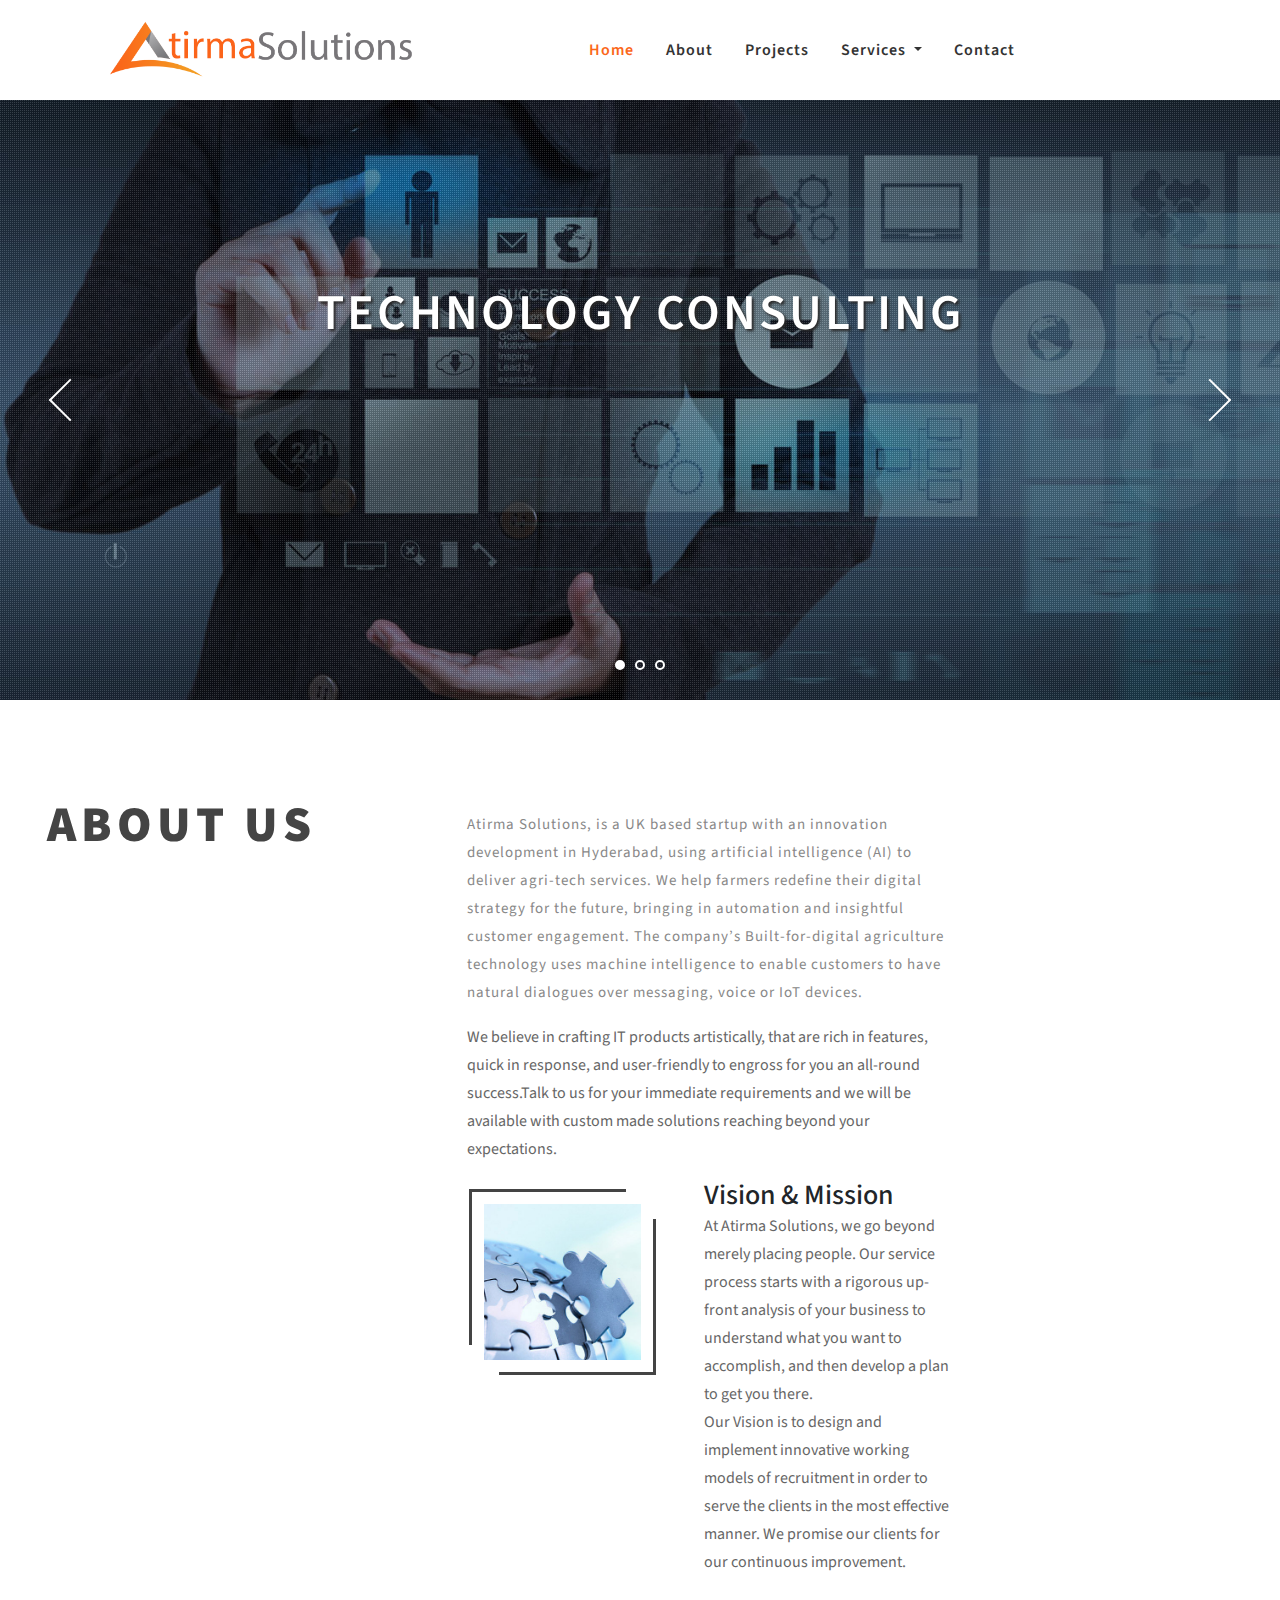
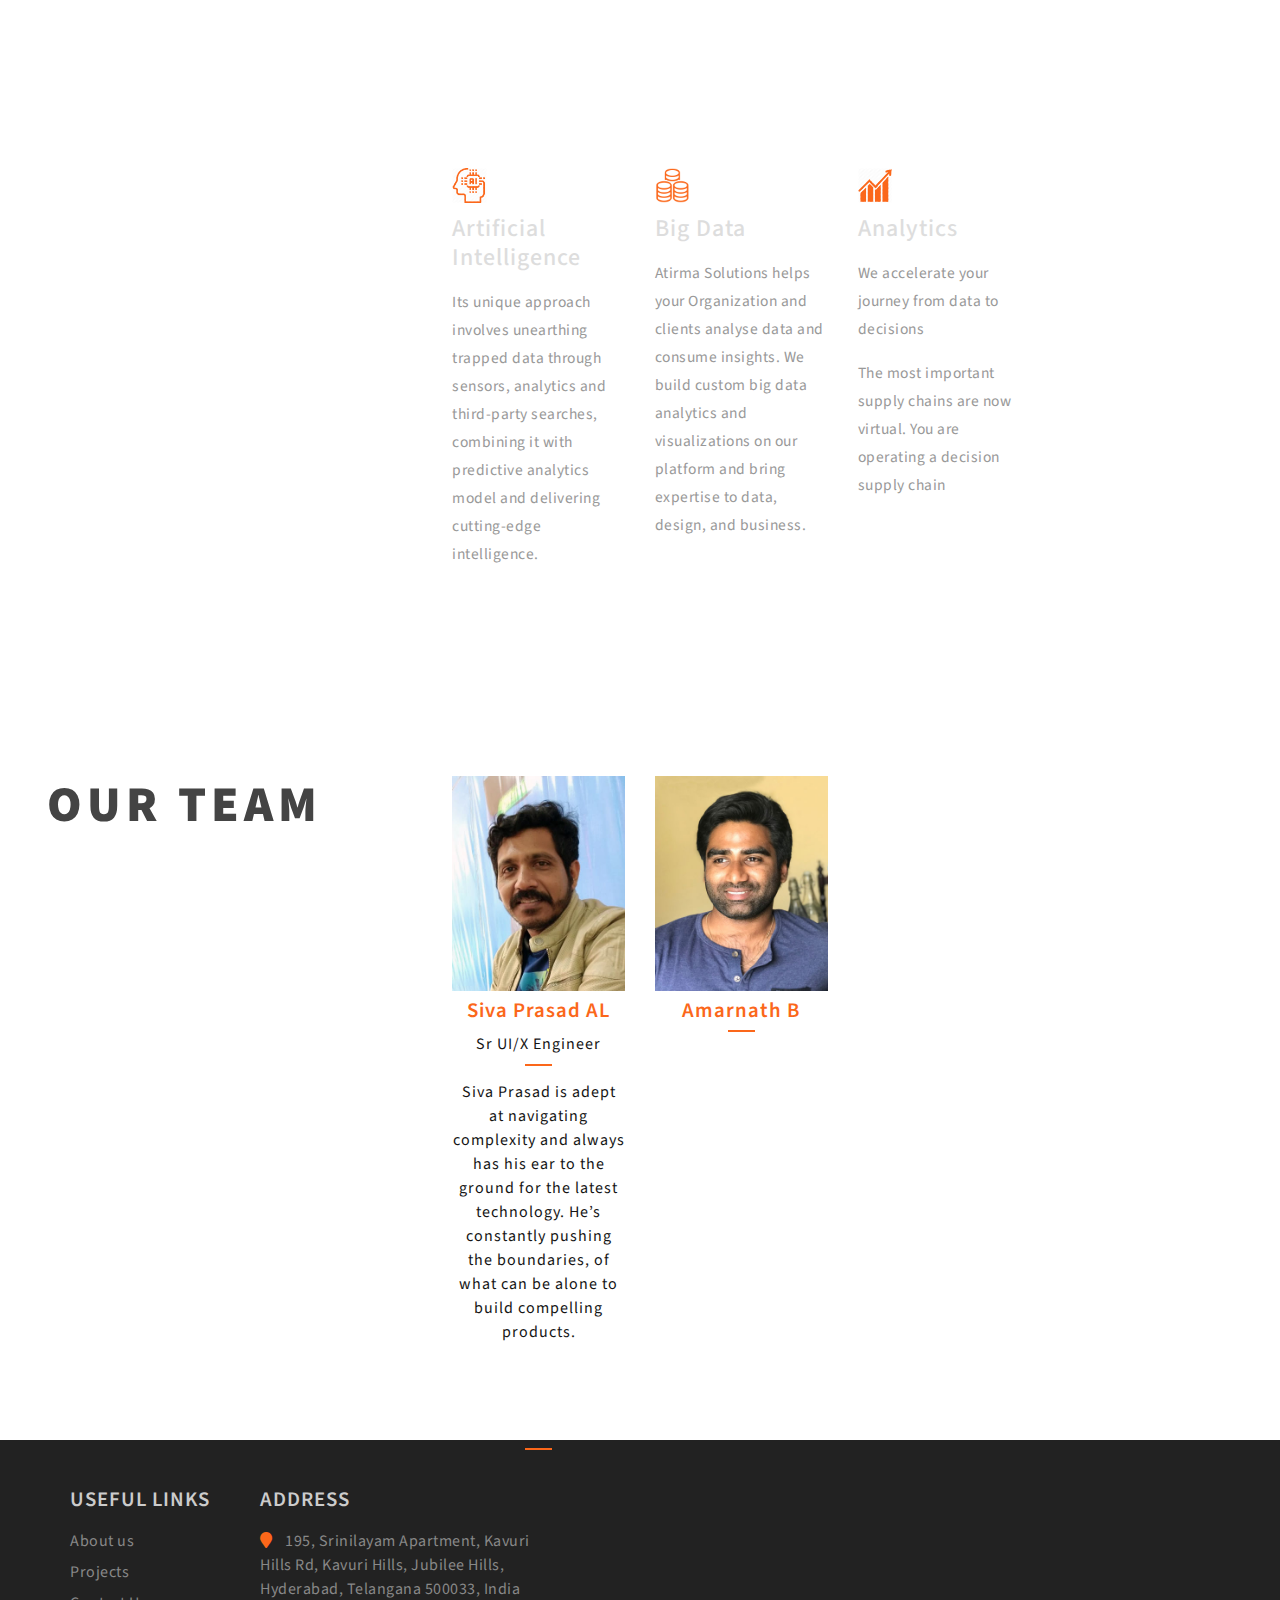
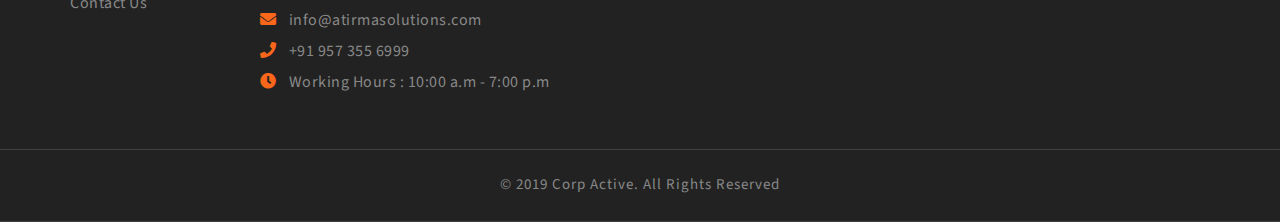
<file: index.html>
<!--
	Author: AtirmaSolutions
	Author URL: http://www.atirmasolutions.com
-->
<!DOCTYPE html>
<html lang="en">
<head>
<title>Atirma Solutions | Home :: W3layouts</title>
	
	<!-- Meta tag Keywords -->
	<meta name="viewport" content="width=device-width, initial-scale=1">
	<meta charset="utf-8">
	<meta name="keywords" content="Corp Active Responsive web template, Bootstrap Web Templates, Flat Web Templates, Android Compatible web template, 
	Smartphone Compatible web template, free webdesigns for Nokia, Samsung, LG, SonyEricsson, Motorola web design" />
	<script type="application/x-javascript">
		addEventListener("load", function () {
			setTimeout(hideURLbar, 0);
		}, false);

		function hideURLbar() {
			window.scrollTo(0, 1);
		}
	</script>
	<!--// Meta tag Keywords -->

	<link href="css/easy-responsive-tabs.css" rel='stylesheet' type='text/css'/>
	
	<!-- banner slider css file -->
	<link href="css/JiSlider.css" rel="stylesheet">
	<!-- //banner slider css file -->

	<!-- css files -->
	<link rel="stylesheet" href="css/bootstrap.css"> <!-- Bootstrap-Core-CSS -->
	<link rel="stylesheet" href="css/style.css" type="text/css" media="all" /> <!-- Style-CSS --> 
	<link rel="stylesheet" href="css/fontawesome-all.css"> <!-- Font-Awesome-Icons-CSS -->
	<!-- //css files -->

	<!-- web-fonts -->
	<link href="//fonts.googleapis.com/css?family=Source+Sans+Pro:200,200i,300,300i,400,400i,600,600i,700,700i,900,900i&amp;subset=cyrillic,cyrillic-ext,greek,greek-ext,latin-ext,vietnamese" rel="stylesheet">

	<!-- //web-fonts -->
	
</head>

<body>
<!-- header -->
<header>
	<div class="container">
        
		<nav class="navbar navbar-expand-lg navbar-light">
            
			
           <img style="width: 30%" src="images/atirmaSmall.png"/>
            
			<button class="navbar-toggler ml-md-auto" type="button" data-toggle="collapse" data-target="#navbarSupportedContent" aria-controls="navbarSupportedContent"
				aria-expanded="false" aria-label="Toggle navigation">
				<span class="navbar-toggler-icon"></span>
			</button>

			<div class="collapse navbar-collapse" id="navbarSupportedContent">
				<ul class="navbar-nav mx-auto text-center">
					<li class="nav-item active  mr-lg-3">
						<a class="nav-link" href="index.html">Home
							<span class="sr-only">(current)</span>
						</a>
					</li>
					<li class="nav-item  mr-lg-3">
						<a class="nav-link" href="about.html">about</a>
					</li>
					<li class="nav-item  mr-lg-3">
						<a class="nav-link" href="projects.html">Projects</a>
					</li>
					<li class="nav-item dropdown mr-lg-3">
						<a class="nav-link dropdown-toggle" href="#" id="navbarDropdown" role="button" data-toggle="dropdown" aria-haspopup="true"
							aria-expanded="false">
							Services
						</a>
						<div class="dropdown-menu" aria-labelledby="navbarDropdown">
							<a class="dropdown-item" href="development.html">Development</a>
							<a class="dropdown-item" href="error.html">Staffing</a>
							<div class="dropdown-divider"></div>
							<a class="dropdown-item" href="about.html">Stats</a>
						</div>
					</li>
					<li class="nav-item">
						<a class="nav-link" href="contact.html">contact</a>
					</li>
				</ul>
				
				
			</div>
		</nav>
	</div>
</header>
<!-- //header -->

<!-- banner slider-->
<div class="banner-silder">
	<div id="JiSlider" class="jislider">
		<ul>
			<li>
				<div class="w3layouts-banner-top">
					<div class="bs-slider-overlay">
						<div class="container">
							<!-- Slide Text Layer -->
							<div class="w3l-slide-text text-center">
								<h1 class="text-uppercase pt-4 pb-3">Technology Consulting</h1>
							</div>
						</div>
					</div>
				</div>
			</li>
			<li>
				<div class="w3layouts-banner-top w3layouts-banner-top1">
					<div class="bs-slider-overlay">
						<div class="container">
							<!-- Slide Text Layer -->
							<div class="w3l-slide-text text-center">
								<h2 class="text-uppercase pt-4 pb-3">Quality Assurance and Testing</h2>
								
							
							</div>
						</div>
					</div>
				</div>
			</li>
			<li>
				<div class="w3layouts-banner-top w3layouts-banner-top2">
					<div class="bs-slider-overlay">
						<div class="container">
							<!-- Slide Text Layer -->
							<div class="w3l-slide-text text-center">
								<h3 class="text-uppercase pt-4 pb-3">Staffing Solutions</h3>
							</div>
						</div>
					</div>
				</div>
			</li>
			
		</ul>
	</div>
</div>
<!-- //banner slider -->

<!-- About -->
<section class="about py-5">
	<div class="container-fluid py-lg-5 py-3">
		<div class="row about_grids">
			<div class="col-lg-4 col-md-6 team_grid1">
				<h3 class="heading text-uppercase">About Us</h3>
				
			</div>
            
            <div class="col-lg-8 col-md-6 about_img mt-md-0 mt-5 ">
                <div class="col-lg-8 col-md-6 team_grid1">
                    <p>Atirma Solutions, is a UK based startup with an innovation development in Hyderabad, using artificial intelligence (AI) to deliver agri-tech services. We help farmers redefine their digital strategy for the future, bringing in automation and insightful customer engagement. The company’s Built-for-digital agriculture technology uses machine intelligence to enable customers to have natural dialogues over messaging, voice or IoT devices.</p>
				<p class="second_para">We believe in crafting IT products artistically, that are rich in features, quick in response, and user-friendly to engross for you an all-round success.Talk to us for your immediate requirements and we will be available with custom made solutions reaching beyond your expectations.</p>
                </div>
                
                <div class="row about_grids">
                
                <div class="col-lg-3 col-md-6 about_img mt-md-0 mt-5 ">
				<div class="about_image">
					<img src="images/about.jpg" alt="" class="img-fluid">
				</div>
			</div>
			<div class="col-lg-5 col-md-12 about-right mt-lg-0 mt-5 pl-lg-5">
                
                <div class="tab1">
							<h3 class="">Vision & Mission</h3>
							<p class="">At Atirma Solutions, we go beyond merely placing people. Our service process starts with a rigorous up-front analysis of your business to understand what you want to accomplish, and then develop a plan to get you there.</p>
                            
                           <p class="">Our Vision is to design and implement innovative working models of recruitment in order to serve the clients in the most effective manner. We promise our clients for our continuous improvement.</p>
						</div>
                
			

			</div>
                    </div>
            </div>
            
			
		</div>
	</div>
</section>
<!-- //About -->
		
<!-- services -->
<section class="services">
	<div class="service-overlay py-5">
	<div class="container-fluid py-lg-5 py-3">
		<div class="row service_grids">
            
            <div class="col-lg-4 col-12 mt-lg-0 mt-5 team_grid1">
				<h3 class="heading text-uppercase">Our Services</h3>
				
			</div>
            
			<div class="col-lg-2 col-md-3 mb-lg-0 mb-5 ser_grid1">
				
                <img style="width: 20%" src="images/ai.png"/>
				<h3>Artificial Intelligence</h3>
				<p>Its unique approach involves unearthing trapped data through sensors, analytics and third-party searches, combining it with predictive analytics model and delivering cutting-edge intelligence.</p>
				
			</div>
			<div class="col-lg-2 col-md-3 mb-lg-0 mb-5 ser_grid1">
				
                <img style="width: 20%" src="images/big-data.png"/>
				<h3>Big Data</h3>
				<p>Atirma Solutions helps your Organization and clients analyse data and consume insights. We build custom big data analytics and visualizations on our platform and bring expertise to data, design, and business.</p>
				
			</div>
			<div class="col-lg-2 col-md-3 mb-lg-0 mb-5 ser_grid1">
				
                <img style="width: 20%" src="images/analysis.png"/>
				<h3>Analytics</h3>
				<p>We accelerate your journey from data to decisions</p>
                <p class="second_para">The most important supply chains are now virtual. You are operating a decision supply chain</p>
				
			</div>
			
			
		</div>
	</div>
	</div>
</section>
<!-- //services -->

<!-- Team -->
<section class="team py-5 my-lg-5 my-3">
	<div class="container-fluid ">
	<div class="row team_grids">
		<div class="col-lg-4 col-12 mb-lg-0 mb-4 team_grid1">
			<h3 class="heading text-uppercase">Our Team</h3>
			
		</div>
		<div class="col-lg-2 col-md-3 col-6 mb-md-0 mb-5 w3l_team_grid">
			<div class="view view-second">
				<img src="images/t1.jpg" alt=" " class="img-fluid" />
			</div>
			<h4 class="my-2">Siva Prasad AL</h4>
			<p>Sr UI/X Engineer</p>
            <br>
            <p>Siva Prasad is adept at navigating complexity and always has his ear to the ground for the latest technology. He’s constantly pushing the boundaries, of what can be alone to build compelling products.</p>
		</div>
		<div class="col-lg-2 col-md-3 col-6 mb-md-0 mb-5 w3l_team_grid">
			<div class="view view-second">
				<img src="images/t2.jpg" alt=" " class="img-fluid" />
			</div>
			<h4 class="my-2">Amarnath B</h4>
			<p></p>
		</div>
		
	</div>
	</div>
</section>
<!-- //Team -->


    

<!-- footer -->

<section class="agile-footer middle w3ls-section">
	<div class="container">
		<div class="agileits_w3layouts-footer-bottom">
			<div class="row w3_agile-footer-grids py-5">
				<div class="col-lg-2 col-sm-3 mb-sm-0 mb-4 px-sm-0 px-4 w3_agile-footer1 f1">	
					<h5 class="mb-3">Useful Links </h5>
						<ul class="w3ls-footer-bottom-list">
						<li><a href="about.html">About us</a></li>
						<li><a href="projects.html">Projects</a></li>
						
						<li><a href="contact.html">Contact Us</a></li>
					</ul>
				</div>
				<div class="col-lg-7 col-sm-9 mb-sm-0 mb-4 px-sm-0 px-4 row w3_agile-footer1 f2">
					
					
					<div class="col-lg-6 col-sm-7  mb-sm-0 mb-4 inner-li">
						<h5 class="mb-3">Address</h5>
						<ul class="w3ls-footer-bottom-list">
							<li> <span class="fas fa-map-marker"></span>195, Srinilayam Apartment, Kavuri Hills Rd, Kavuri Hills, Jubilee Hills, Hyderabad, Telangana 500033, India </li>
							<li> <span class="fas fa-envelope"></span> <a href="mailto:info@atirmasolutions.com"> info@atirmasolutions.com</a> </li>
							<li> <span class="fas fa-phone"></span> +91 957 355 6999 </li>
							<!-- <li> <span class="fas fa-globe"></span> <a href="#"> www.website.com</a> </li> -->
							<li> <span class="fas fa-clock"></span> Working Hours : 10:00 a.m - 7:00 p.m</li>
						</ul>
					</div>
					<div class="clearfix"></div>
				</div>
			
			</div>
		</div>
	</div>
</section>
<section class="copyright py-4">
	<div class="agileits_w3layouts-copyright text-center">
		<p>© 2019 Corp Active. All Rights Reserved 
		</p>
	</div>
</section>
<!-- //footer -->

	<!-- Login modal -->
	<div class="modal fade" id="exampleModal" tabindex="-1" role="dialog" aria-labelledby="exampleModalLabel1" aria-hidden="true">
		<div class="modal-dialog" role="document">
			<div class="modal-content">
				<div class="modal-header">
					<h5 class="modal-title text-uppercase" id="exampleModalLabel1">Login</h5>
					<button type="button" class="close" data-dismiss="modal" aria-label="Close">
						<span aria-hidden="true">&times;</span>
					</button>
				</div>
				<div class="modal-body">
					<form action="#" method="post" class="p-3">
						<div class="form-group">
							<label for="recipient-name" class="col-form-label">User Name</label>
							<input type="email" class="form-control" placeholder="User Name" name="Name" id="recipient-name" required="">
						</div>
						<div class="form-group">
							<label for="recipient-name1" class="col-form-label">Password</label>
							<input type="password" class="form-control" placeholder="Password" name="Name" id="recipient-name1" required="">
						</div>
						<div class="right-w3l mt-4 mb-3">
							<input type="submit" class="form-control" value="Login">
						</div>
					</form>

				</div>
			</div>
		</div>
	</div>
	<!-- //Login modal -->

	<!-- Register modal -->
	<div class="modal fade" id="exampleModal1" tabindex="-1" role="dialog" aria-labelledby="exampleModalLabel1" aria-hidden="true">
		<div class="modal-dialog" role="document">
			<div class="modal-content">
				<div class="modal-header">
					<h5 class="modal-title text-uppercase" id="exampleModalLabel1">Register Here</h5>
					<button type="button" class="close" data-dismiss="modal" aria-label="Close">
						<span aria-hidden="true">&times;</span>
					</button>
				</div>
				<div class="modal-body">
					<form action="#" method="post" class="p-3">
						<div class="form-group">
							<label for="recipient-name" class="col-form-label">First Name</label>
							<input type="text" class="form-control" placeholder="First Name" name="Name" id="recipient-name2" required="">
						</div>
						<div class="form-group">
							<label for="recipient-name" class="col-form-label">Last Name</label>
							<input type="text" class="form-control" placeholder="Last Name" name="Name" id="recipient-name3" required="">
						</div>
						<div class="form-group">
							<label for="recipient-name" class="col-form-label">Email id</label>
							<input type="email" class="form-control" placeholder="Email id" name="Name" id="recipient-name4" required="">
						</div>
						<div class="form-group">
							<label for="recipient-name" class="col-form-label">Mobile Number</label>
							<input type="text" class="form-control" placeholder="Mobile Number" name="Name" id="recipient-name5" required="">
						</div>
						<div class="form-group">
							<label for="recipient-name1" class="col-form-label">Password</label>
							<input type="password" class="form-control" placeholder="Password" name="Name" id="recipient-name6" required="">
						</div>
						<div class="right-w3l mt-4 mb-3">
							<input type="submit" class="form-control" value="Create account">
						</div>
					</form>

				</div>
			</div>
		</div>
	</div>
	<!-- //Register modal -->
	
<!-- js-scripts -->		

	<!-- js -->
	<script type="text/javascript" src="js/jquery-2.1.4.min.js"></script>
	<script type="text/javascript" src="js/bootstrap.js"></script> <!-- Necessary-JavaScript-File-For-Bootstrap --> 
	<!-- //js -->	

	<!-- Banner Slider js script file-->
		<script src="js/JiSlider.js"></script>
		<script>
			$(window).load(function () {
				$('#JiSlider').JiSlider({
					color: '#fff',
					start: 1,
					reverse: false
				}).addClass('ff')
			})
		</script>
		<script>
			var _gaq = _gaq || [];
			_gaq.push(['_setAccount', 'UA-36251023-1']);
			_gaq.push(['_setDomainName', 'jqueryscript.net']);
			_gaq.push(['_trackPageview']);

			(function () {
				var ga = document.createElement('script');
				ga.type = 'text/javascript';
				ga.async = true;
				ga.src = ('https:' == document.location.protocol ? 'https://ssl' : 'http://www') + '.google-analytics.com/ga.js';
				var s = document.getElementsByTagName('script')[0];
				s.parentNode.insertBefore(ga, s);
			})();
		</script>
	<!-- //Banner Slider js script file-->

	<!-- tabs -->
	<script src="js/easy-responsive-tabs.js"></script>
	<script>
	$(document).ready(function () {
	$('#horizontalTab').easyResponsiveTabs({
	type: 'default', //Types: default, vertical, accordion           
	width: 'auto', //auto or any width like 600px
	fit: true,   // 100% fit in a container
	closed: 'accordion', // Start closed if in accordion view
	activate: function(event) { // Callback function if tab is switched
	var $tab = $(this);
	var $info = $('#tabInfo');
	var $name = $('span', $info);
	$name.text($tab.text());
	$info.show();
	}
	});
	$('#verticalTab').easyResponsiveTabs({
	type: 'vertical',
	width: 'auto',
	fit: true
	});
	});
	</script>
	<!--//tabs-->
	
	<!-- for-Testimonials -->
	<!-- required-js-files-->
	<link href="css/owl.carousel.css" rel="stylesheet">
		<script src="js/owl.carousel.js"></script>
			<script>
		$(document).ready(function() {
		  $("#owl-demo").owlCarousel({
			items : 1,
			lazyLoad : true,
			autoPlay : true,
			navigation : false,
			navigationText :  false,
			pagination : true,
		  });
		});
		</script>
	<!--//required-js-files-->
	<!-- //for-Testimonials -->

	<!-- start-smoth-scrolling -->
	<script src="js/SmoothScroll.min.js"></script>
	<script type="text/javascript" src="js/move-top.js"></script>
	<script type="text/javascript" src="js/easing.js"></script>
	<script type="text/javascript">
		jQuery(document).ready(function($) {
			$(".scroll").click(function(event){		
				event.preventDefault();
				$('html,body').animate({scrollTop:$(this.hash).offset().top},1000);
			});
		});
	</script>
	<!-- here stars scrolling icon -->
	<script type="text/javascript">
		$(document).ready(function() {
			/*
				var defaults = {
				containerID: 'toTop', // fading element id
				containerHoverID: 'toTopHover', // fading element hover id
				scrollSpeed: 1200,
				easingType: 'linear' 
				};
			*/
								
			$().UItoTop({ easingType: 'easeOutQuart' });
								
			});
	</script>
	<!-- //here ends scrolling icon -->
	<!-- start-smoth-scrolling -->
	
<!-- //js-scripts -->

</body>
</html>
</file>
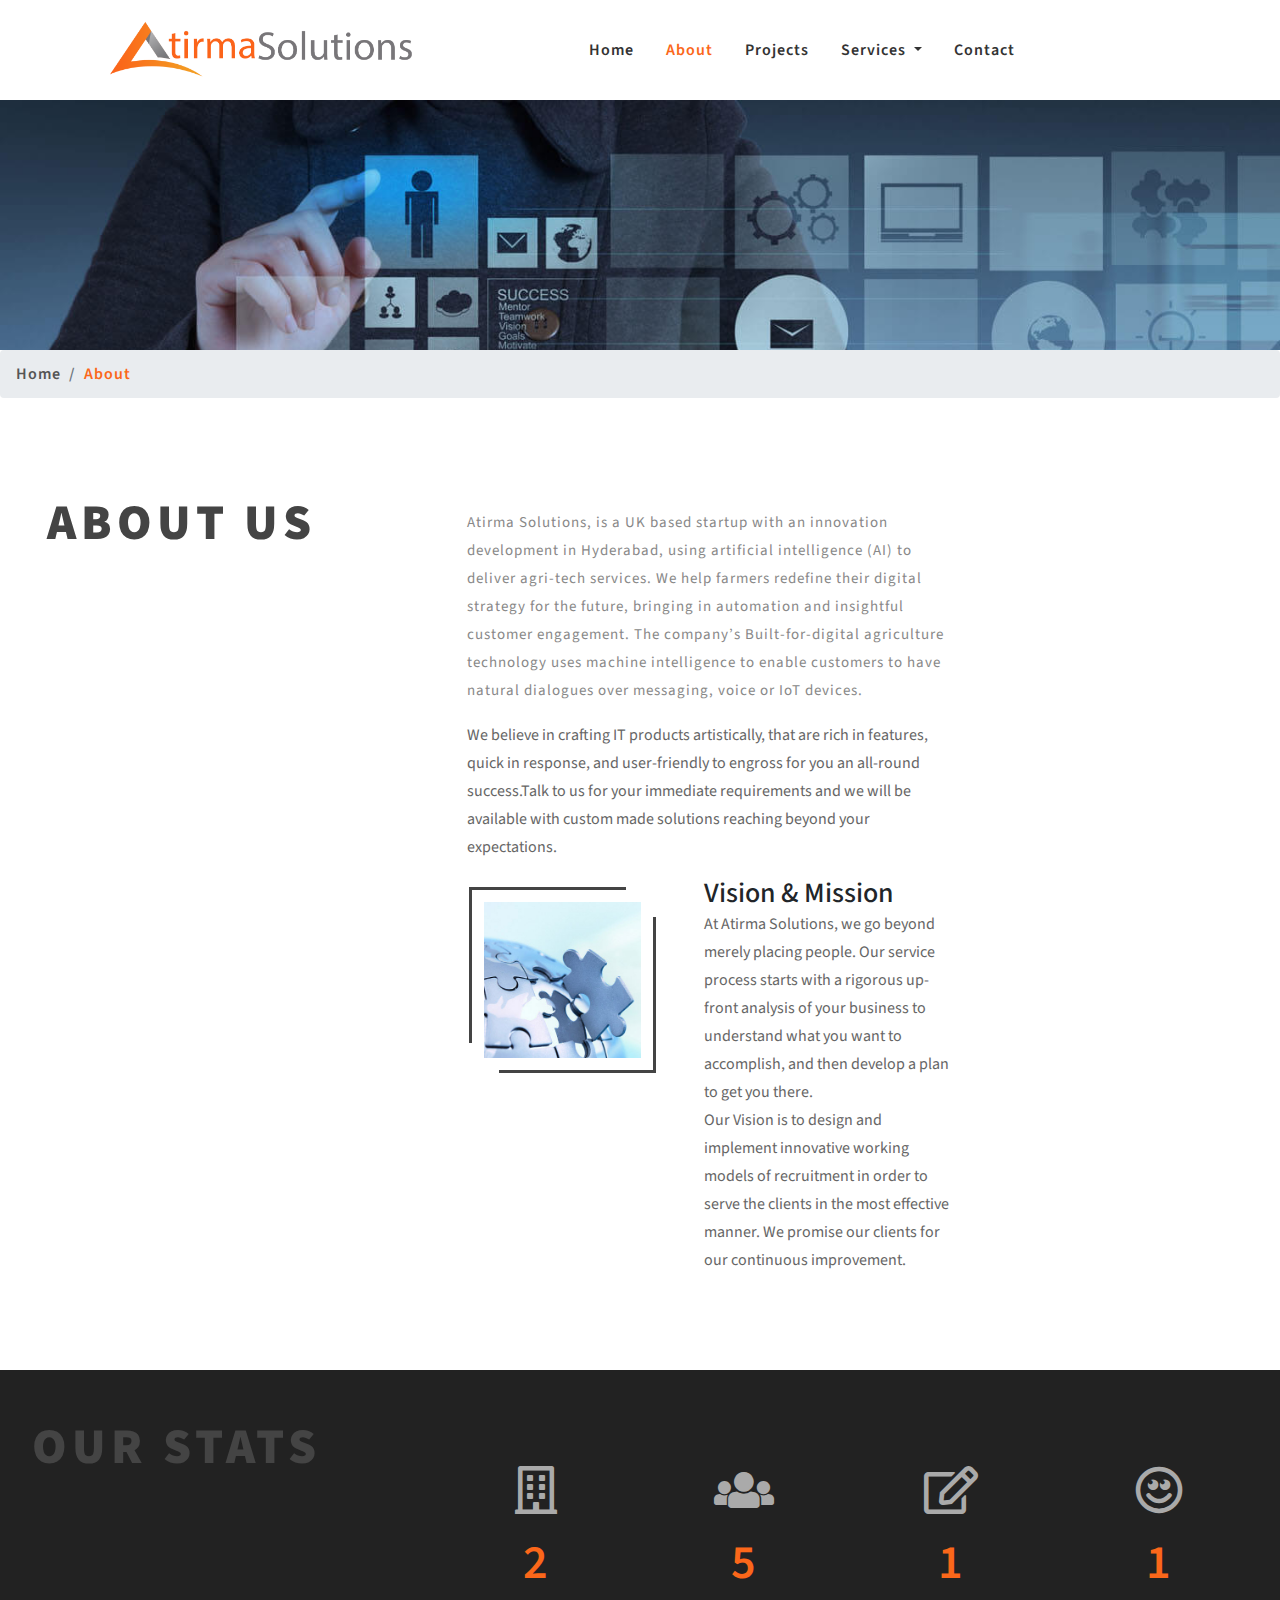
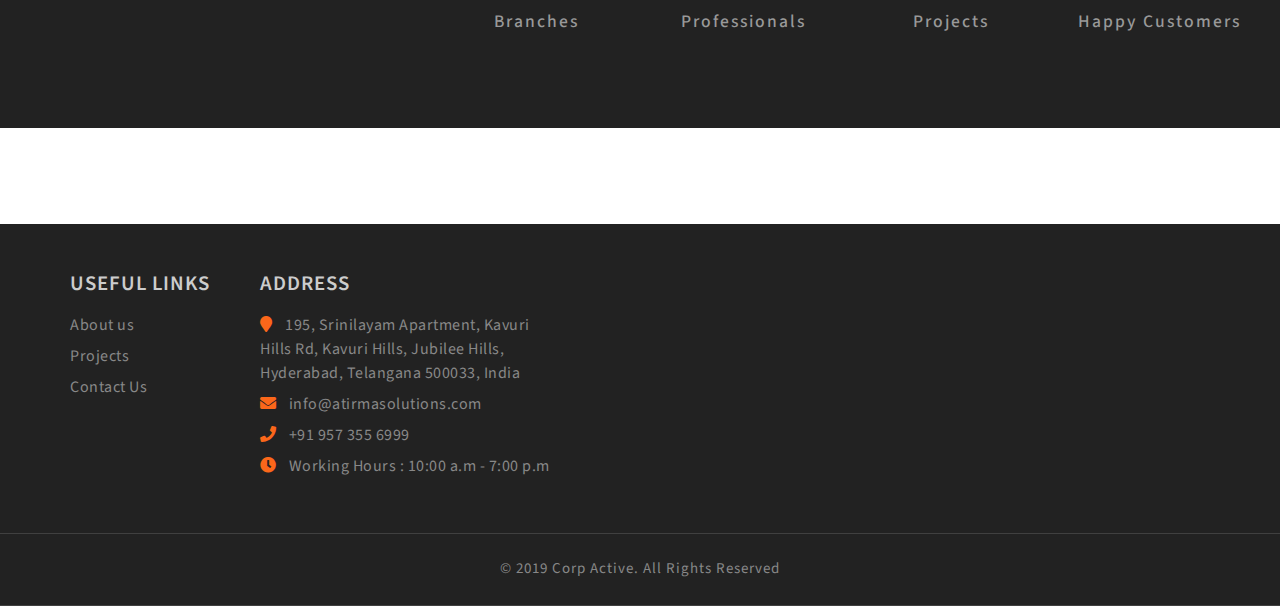
<file: about.html>
<!--
Author: AtirmaSolutions
	Author URL: http://www.atirmasolutions.com
-->
<!DOCTYPE html>
<html lang="en">
<head>
<title>Atirma Solutions | About</title>
	
	<!-- Meta tag Keywords -->
	<meta name="viewport" content="width=device-width, initial-scale=1">
	<meta charset="utf-8">
	<meta name="keywords" content="Corp Active Responsive web template, Bootstrap Web Templates, Flat Web Templates, Android Compatible web template, 
	Smartphone Compatible web template, free webdesigns for Nokia, Samsung, LG, SonyEricsson, Motorola web design" />
	<script type="application/x-javascript">
		addEventListener("load", function () {
			setTimeout(hideURLbar, 0);
		}, false);

		function hideURLbar() {
			window.scrollTo(0, 1);
		}
	</script>
	<!--// Meta tag Keywords -->
	
	<link href="css/easy-responsive-tabs.css" rel='stylesheet' type='text/css'/>
	
	<!-- css files -->
	<link rel="stylesheet" href="css/bootstrap.css"> <!-- Bootstrap-Core-CSS -->
	<link rel="stylesheet" href="css/style.css" type="text/css" media="all" /> <!-- Style-CSS --> 
	<link rel="stylesheet" href="css/fontawesome-all.css"> <!-- Font-Awesome-Icons-CSS -->
	<!-- //css files -->

	<!-- web-fonts -->
	<link href="//fonts.googleapis.com/css?family=Source+Sans+Pro:200,200i,300,300i,400,400i,600,600i,700,700i,900,900i&amp;subset=cyrillic,cyrillic-ext,greek,greek-ext,latin-ext,vietnamese" rel="stylesheet">

	<!-- //web-fonts -->
	
</head>

<body>

<!-- header -->
<header>
	<div class="container">
		<nav class="navbar navbar-expand-lg navbar-light">
			<img style="width: 30%" src="images/atirmaSmall.png"/>
			<button class="navbar-toggler ml-md-auto" type="button" data-toggle="collapse" data-target="#navbarSupportedContent" aria-controls="navbarSupportedContent"
				aria-expanded="false" aria-label="Toggle navigation">
				<span class="navbar-toggler-icon"></span>
			</button>

			<div class="collapse navbar-collapse" id="navbarSupportedContent">
				<ul class="navbar-nav mx-auto text-center">
					<li class="nav-item  mr-lg-3">
						<a class="nav-link" href="index.html">Home
							<span class="sr-only">(current)</span>
						</a>
					</li>
					<li class="nav-item active mr-lg-3">
						<a class="nav-link scroll" href="about.html">about</a>
					</li>
					<li class="nav-item mr-3">
						<a class="nav-link" href="projects.html">Projects</a>
					</li>
					<li class="nav-item dropdown mr-lg-3">
						<a class="nav-link dropdown-toggle" href="#" id="navbarDropdown" role="button" data-toggle="dropdown" aria-haspopup="true"
							aria-expanded="false">
							Services
						</a>
						<div class="dropdown-menu" aria-labelledby="navbarDropdown">
							<a class="dropdown-item" href="development.html">Development</a>
							<a class="dropdown-item" href="error.html">Staffing</a>
							<div class="dropdown-divider"></div>
							<a class="dropdown-item" href="about.html">Stats</a>
						</div>
					</li>
					<li class="nav-item">
						<a class="nav-link" href="contact.html">contact</a>
					</li>
				</ul>
				

			</div>
		</nav>
	</div>
</header>
<!-- //header -->

<!-- inner page banner -->
<section class="inner-page-banner">
	
</section>
<!-- inner page banner -->

<!-- breadcrumb -->
<ol class="breadcrumb">
	<li class="breadcrumb-item">
		<a href="index.html">Home</a>
	</li>
	<li class="breadcrumb-item active">About</li>
</ol>
<!-- //breadcrumb -->
	
<section class="about py-5">
	<div class="container-fluid py-lg-5 py-3">
		<div class="row about_grids">
			<div class="col-lg-4 col-md-6 team_grid1">
				<h3 class="heading text-uppercase">About Us</h3>
				
			</div>
            
            <div class="col-lg-8 col-md-6 about_img mt-md-0 mt-5 ">
                <div class="col-lg-8 col-md-6 team_grid1">
                    <p>Atirma Solutions, is a UK based startup with an innovation development in Hyderabad, using artificial intelligence (AI) to deliver agri-tech services. We help farmers redefine their digital strategy for the future, bringing in automation and insightful customer engagement. The company’s Built-for-digital agriculture technology uses machine intelligence to enable customers to have natural dialogues over messaging, voice or IoT devices.</p>
				<p class="second_para">We believe in crafting IT products artistically, that are rich in features, quick in response, and user-friendly to engross for you an all-round success.Talk to us for your immediate requirements and we will be available with custom made solutions reaching beyond your expectations.</p>
                </div>
                
                <div class="row about_grids">
                
                <div class="col-lg-3 col-md-6 about_img mt-md-0 mt-5 ">
				<div class="about_image">
					<img src="images/about.jpg" alt="" class="img-fluid">
				</div>
			</div>
			<div class="col-lg-5 col-md-12 about-right mt-lg-0 mt-5 pl-lg-5">
                
                <div class="tab1">
							<h3 class="">Vision & Mission</h3>
							<p class="">At Atirma Solutions, we go beyond merely placing people. Our service process starts with a rigorous up-front analysis of your business to understand what you want to accomplish, and then develop a plan to get you there.</p>
                            
                           <p class="">Our Vision is to design and implement innovative working models of recruitment in order to serve the clients in the most effective manner. We promise our clients for our continuous improvement.</p>
						</div>
                
			

			</div>
                    </div>
            </div>
            
			
		</div>
	</div>
</section>

<!-- /stats -->
<section class="stats_test py-5 container-fluid">
	<div class="row">
        <div class="col-lg-4 col-md-12 col-12 mt-md-0 mt-4 team_grid1">
			<h2 class="heading text-uppercase">Our Stats</h2>
			
		</div>
        
		<div class="col-lg-8 col-12 inner_stat_wthree_agileits">
			<div class="row">
				<div class="col-sm-3 col-6 py-md-5 py-3 stats_left counter_grid">
					<i class="far fa-building"></i>
					<p class="counter">2</p>
					<h4>Branches</h4>
				</div>
				<div class="col-sm-3 col-6 py-md-5 py-3 stats_left counter_grid1">
					<i class="fas fa-users"></i>
					<p class="counter">5</p>
					<h4>Professionals</h4>
				</div>
				<div class="col-sm-3 col-6 py-md-5 py-3 stats_left counter_grid2">
					<i class="far fa-edit"></i>
					<p class="counter">1</p>
					<h4>Projects</h4>
				</div>
				<div class="col-sm-3 col-6 py-md-5 py-3 stats_left counter_grid3">
					<i class="far fa-smile"></i>
					<p class="counter">1</p>
					<h4>Happy Customers</h4>
				</div>
			</div>
		</div>
		
	</div>
</section>
<!-- //stats -->




<!-- Partners -->
<section class="partners py-5">
	<div class="container">
		
	</div>
</section>
<!-- //Partners -->

<!-- footer -->

<section class="agile-footer middle w3ls-section">
	<div class="container">
		<div class="agileits_w3layouts-footer-bottom">
			<div class="row w3_agile-footer-grids py-5">
				<div class="col-lg-2 col-sm-3 mb-sm-0 mb-4 px-sm-0 px-4 w3_agile-footer1 f1">	
					<h5 class="mb-3">Useful Links </h5>
						<ul class="w3ls-footer-bottom-list">
						<li><a href="about.html">About us</a></li>
						<li><a href="projects.html">Projects</a></li>
						
						<li><a href="contact.html">Contact Us</a></li>
					</ul>
				</div>
				<div class="col-lg-7 col-sm-9 mb-sm-0 mb-4 px-sm-0 px-4 row w3_agile-footer1 f2">
					
					
					<div class="col-lg-6 col-sm-7  mb-sm-0 mb-4 inner-li">
						<h5 class="mb-3">Address</h5>
						<ul class="w3ls-footer-bottom-list">
							<li> <span class="fas fa-map-marker"></span>195, Srinilayam Apartment, Kavuri Hills Rd, Kavuri Hills, Jubilee Hills, Hyderabad, Telangana 500033, India </li>
							<li> <span class="fas fa-envelope"></span> <a href="mailto:info@atirmasolutions.com"> info@atirmasolutions.com</a> </li>
							<li> <span class="fas fa-phone"></span> +91 957 355 6999 </li>
							<!-- <li> <span class="fas fa-globe"></span> <a href="#"> www.website.com</a> </li> -->
							<li> <span class="fas fa-clock"></span> Working Hours : 10:00 a.m - 7:00 p.m</li>
						</ul>
					</div>
					<div class="clearfix"></div>
				</div>
			
			</div>
		</div>
	</div>
</section>
<section class="copyright py-4">
	<div class="agileits_w3layouts-copyright text-center">
		<p>© 2019 Corp Active. All Rights Reserved 
		</p>
	</div>
</section>
<!-- //footer -->
<!-- Login modal -->
	<div class="modal fade" id="exampleModal" tabindex="-1" role="dialog" aria-labelledby="exampleModalLabel1" aria-hidden="true">
		<div class="modal-dialog" role="document">
			<div class="modal-content">
				<div class="modal-header">
					<h5 class="modal-title text-uppercase" id="exampleModalLabel1">Login</h5>
					<button type="button" class="close" data-dismiss="modal" aria-label="Close">
						<span aria-hidden="true">&times;</span>
					</button>
				</div>
				<div class="modal-body">
					<form action="#" method="post" class="p-3">
						<div class="form-group">
							<label for="recipient-name" class="col-form-label">User Name</label>
							<input type="email" class="form-control" placeholder="User Name" name="Name" id="recipient-name" required="">
						</div>
						<div class="form-group">
							<label for="recipient-name1" class="col-form-label">Password</label>
							<input type="password" class="form-control" placeholder="Password" name="Name" id="recipient-name1" required="">
						</div>
						<div class="right-w3l mt-4 mb-3">
							<input type="submit" class="form-control" value="Login">
						</div>
					</form>

				</div>
			</div>
		</div>
	</div>
	<!-- //Login modal -->

	<!-- Register modal -->
	<div class="modal fade" id="exampleModal1" tabindex="-1" role="dialog" aria-labelledby="exampleModalLabel1" aria-hidden="true">
		<div class="modal-dialog" role="document">
			<div class="modal-content">
				<div class="modal-header">
					<h5 class="modal-title text-uppercase" id="exampleModalLabel1">Register Here</h5>
					<button type="button" class="close" data-dismiss="modal" aria-label="Close">
						<span aria-hidden="true">&times;</span>
					</button>
				</div>
				<div class="modal-body">
					<form action="#" method="post" class="p-3">
						<div class="form-group">
							<label for="recipient-name" class="col-form-label">First Name</label>
							<input type="text" class="form-control" placeholder="First Name" name="Name" id="recipient-name2" required="">
						</div>
						<div class="form-group">
							<label for="recipient-name" class="col-form-label">Last Name</label>
							<input type="text" class="form-control" placeholder="Last Name" name="Name" id="recipient-name3" required="">
						</div>
						<div class="form-group">
							<label for="recipient-name" class="col-form-label">Email id</label>
							<input type="email" class="form-control" placeholder="Email id" name="Name" id="recipient-name4" required="">
						</div>
						<div class="form-group">
							<label for="recipient-name" class="col-form-label">Mobile Number</label>
							<input type="text" class="form-control" placeholder="Mobile Number" name="Name" id="recipient-name5" required="">
						</div>
						<div class="form-group">
							<label for="recipient-name1" class="col-form-label">Password</label>
							<input type="password" class="form-control" placeholder="Password" name="Name" id="recipient-name6" required="">
						</div>
						<div class="right-w3l mt-4 mb-3">
							<input type="submit" class="form-control" value="Create account">
						</div>
					</form>

				</div>
			</div>
		</div>
	</div>
	<!-- //Register modal -->
<!-- js-scripts -->		

	<!-- js -->
	<script type="text/javascript" src="js/jquery-2.1.4.min.js"></script>
	<script type="text/javascript" src="js/bootstrap.js"></script> <!-- Necessary-JavaScript-File-For-Bootstrap --> 
	<!-- //js -->
	
	<!-- stats -->
	<script src="js/jquery.waypoints.min.js"></script>
	<script src="js/jquery.countup.js"></script>
	<script>
		$('.counter').countUp();
	</script>
	<!-- //stats -->

	<!-- tabs -->
	<script src="js/easy-responsive-tabs.js"></script>
	<script>
	$(document).ready(function () {
	$('#horizontalTab').easyResponsiveTabs({
	type: 'default', //Types: default, vertical, accordion           
	width: 'auto', //auto or any width like 600px
	fit: true,   // 100% fit in a container
	closed: 'accordion', // Start closed if in accordion view
	activate: function(event) { // Callback function if tab is switched
	var $tab = $(this);
	var $info = $('#tabInfo');
	var $name = $('span', $info);
	$name.text($tab.text());
	$info.show();
	}
	});
	$('#verticalTab').easyResponsiveTabs({
	type: 'vertical',
	width: 'auto',
	fit: true
	});
	});
	</script>
	<!--//tabs-->
	
	<!-- for-Testimonials -->
	<!-- required-js-files-->
	<link href="css/owl.carousel.css" rel="stylesheet">
		<script src="js/owl.carousel.js"></script>
			<script>
		$(document).ready(function() {
		  $("#owl-demo").owlCarousel({
			items : 1,
			lazyLoad : true,
			autoPlay : true,
			navigation : false,
			navigationText :  false,
			pagination : true,
		  });
		});
		</script>
	<!--//required-js-files-->
	<!-- //for-Testimonials -->

	<!-- start-smoth-scrolling -->
	<script src="js/SmoothScroll.min.js"></script>
	<script type="text/javascript" src="js/move-top.js"></script>
	<script type="text/javascript" src="js/easing.js"></script>
	<script type="text/javascript">
		jQuery(document).ready(function($) {
			$(".scroll").click(function(event){		
				event.preventDefault();
				$('html,body').animate({scrollTop:$(this.hash).offset().top},1000);
			});
		});
	</script>
	<!-- here stars scrolling icon -->
	<script type="text/javascript">
		$(document).ready(function() {
			/*
				var defaults = {
				containerID: 'toTop', // fading element id
				containerHoverID: 'toTopHover', // fading element hover id
				scrollSpeed: 1200,
				easingType: 'linear' 
				};
			*/
								
			$().UItoTop({ easingType: 'easeOutQuart' });
								
			});
	</script>
	<!-- //here ends scrolling icon -->
	<!-- start-smoth-scrolling -->
	
<!-- //js-scripts -->

</body>
</html>
</file>
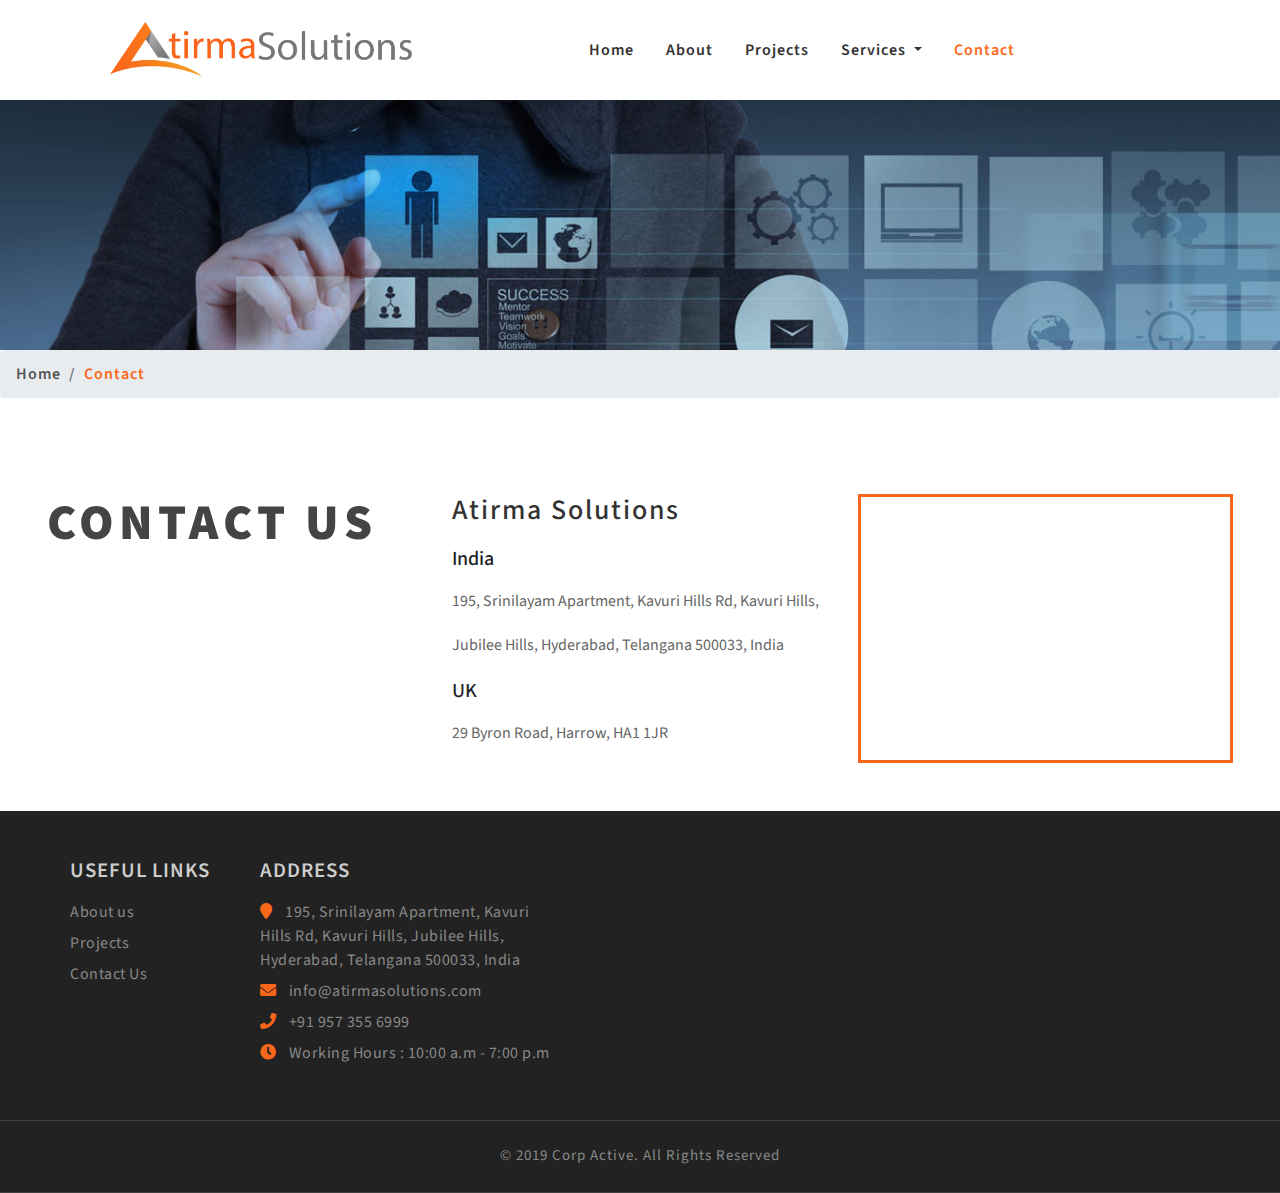
<file: contact.html>
<!--
	Author: AtirmaSolutions
	Author URL: http://www.atirmasolutions.com
-->
<!DOCTYPE html>
<html lang="en">
<head>
<title>Atirma Solutions | Contact </title>
	
	<!-- Meta tag Keywords -->
	<meta name="viewport" content="width=device-width, initial-scale=1">
	<meta charset="utf-8">
	<meta name="keywords" content="Corp Active Responsive web template, Bootstrap Web Templates, Flat Web Templates, Android Compatible web template, 
	Smartphone Compatible web template, free webdesigns for Nokia, Samsung, LG, SonyEricsson, Motorola web design" />
	<script type="application/x-javascript">
		addEventListener("load", function () {
			setTimeout(hideURLbar, 0);
		}, false);

		function hideURLbar() {
			window.scrollTo(0, 1);
		}
	</script>
	<!--// Meta tag Keywords -->
	
	<!-- css files -->
	<link rel="stylesheet" href="css/bootstrap.css"> <!-- Bootstrap-Core-CSS -->
	<link rel="stylesheet" href="css/style.css" type="text/css" media="all" /> <!-- Style-CSS --> 
	<link rel="stylesheet" href="css/fontawesome-all.css"> <!-- Font-Awesome-Icons-CSS -->
	<!-- //css files -->

	<!-- web-fonts -->
	<link href="//fonts.googleapis.com/css?family=Source+Sans+Pro:200,200i,300,300i,400,400i,600,600i,700,700i,900,900i&amp;subset=cyrillic,cyrillic-ext,greek,greek-ext,latin-ext,vietnamese" rel="stylesheet">

	<!-- //web-fonts -->
	
</head>

<body>

<!-- header -->
<header>
	<div class="container">
		<nav class="navbar navbar-expand-lg navbar-light">
			<img style="width: 30%" src="images/atirmaSmall.png"/>
			<button class="navbar-toggler ml-md-auto" type="button" data-toggle="collapse" data-target="#navbarSupportedContent" aria-controls="navbarSupportedContent"
				aria-expanded="false" aria-label="Toggle navigation">
				<span class="navbar-toggler-icon"></span>
			</button>

			<div class="collapse navbar-collapse" id="navbarSupportedContent">
				<ul class="navbar-nav mx-auto text-center">
					<li class="nav-item  mr-lg-3">
						<a class="nav-link" href="index.html">Home
							<span class="sr-only">(current)</span>
						</a>
					</li>
					<li class="nav-item  mr-lg-3">
						<a class="nav-link" href="about.html">about</a>
					</li>
					<li class="nav-item mr-lg-3">
						<a class="nav-link" href="projects.html">Projects</a>
					</li>
					<li class="nav-item dropdown mr-lg-3">
						<a class="nav-link dropdown-toggle" href="#" id="navbarDropdown" role="button" data-toggle="dropdown" aria-haspopup="true"
							aria-expanded="false">
							Services
						</a>
						<div class="dropdown-menu" aria-labelledby="navbarDropdown">
							<a class="dropdown-item" href="development.html">Development</a>
							<a class="dropdown-item" href="error.html">Staffing</a>
							<div class="dropdown-divider"></div>
							<a class="dropdown-item" href="about.html">Stats</a>
						</div>
					</li>
					<li class="nav-item active">
						<a class="nav-link" href="contact.html">contact</a>
					</li>
				</ul>
				

			</div>
		</nav>
	</div>
</header>
<!-- //header -->

<!-- inner page banner -->
<section class="inner-page-banner">
	
</section>
<!-- inner page banner -->

<!-- breadcrumb -->
<ol class="breadcrumb">
	<li class="breadcrumb-item">
		<a href="index.html">Home</a>
	</li>
	<li class="breadcrumb-item active">Contact</li>
</ol>
<!-- //breadcrumb -->
	
<!-- contact -->
<section class="contact py-5">
	<div class="container-fluid pt-lg-5">
		<div class="row contact-grids">
			<div class="col-lg-4 col-12 mb-lg-0 mb-sm-4 mb-3 team_grid1">
				<h1 class="heading text-uppercase">Contact Us</h1>
				
			</div>
			<div class="col-lg-4 col-md-6 team_grid1">
				<h4 class="heading">Atirma Solutions</h4>
                <h5 style="margin-top: 20px">India</h5>
                <p class="second_para">195, Srinilayam Apartment, Kavuri Hills Rd, Kavuri Hills, </p>
                <p class="second_para">Jubilee Hills, Hyderabad, Telangana 500033, India</p>
                <h5 style="margin-top: 20px">UK</h5>
                <p class="second_para">29 Byron Road, Harrow, HA1 1JR </p>
			
			</div>
			<div class="col-lg-4 col-md-6 mt-md-0 mt-4 map">
				<iframe src="https://www.google.com/maps/embed?pb=!1m18!1m12!1m3!1d3806.4635015133545!2d78.39227611487696!3d17.437515988048606!2m3!1f0!2f0!3f0!3m2!1i1024!2i768!4f13.1!3m3!1m2!1s0x3bcb915b222b27d3%3A0x9e0441086dfbf487!2sSrinilayam+Apartment!5e0!3m2!1sen!2sin!4v1548066903874"></iframe>
			</div>
		</div>
	</div>
</section>
<!-- //contact -->





<!-- footer -->

<section class="agile-footer middle w3ls-section">
	<div class="container">
		<div class="agileits_w3layouts-footer-bottom">
			<div class="row w3_agile-footer-grids py-5">
				<div class="col-lg-2 col-sm-3 mb-sm-0 mb-4 px-sm-0 px-4 w3_agile-footer1 f1">	
					<h5 class="mb-3">Useful Links </h5>
						<ul class="w3ls-footer-bottom-list">
						<li><a href="about.html">About us</a></li>
						<li><a href="projects.html">Projects</a></li>
						
						<li><a href="contact.html">Contact Us</a></li>
					</ul>
				</div>
				<div class="col-lg-7 col-sm-9 mb-sm-0 mb-4 px-sm-0 px-4 row w3_agile-footer1 f2">
					
					
					<div class="col-lg-6 col-sm-7  mb-sm-0 mb-4 inner-li">
						<h5 class="mb-3">Address</h5>
						<ul class="w3ls-footer-bottom-list">
							<li> <span class="fas fa-map-marker"></span>195, Srinilayam Apartment, Kavuri Hills Rd, Kavuri Hills, Jubilee Hills, Hyderabad, Telangana 500033, India </li>
							<li> <span class="fas fa-envelope"></span> <a href="mailto:info@atirmasolutions.com"> info@atirmasolutions.com</a> </li>
							<li> <span class="fas fa-phone"></span> +91 957 355 6999 </li>
							<!-- <li> <span class="fas fa-globe"></span> <a href="#"> www.website.com</a> </li> -->
							<li> <span class="fas fa-clock"></span> Working Hours : 10:00 a.m - 7:00 p.m</li>
						</ul>
					</div>
					<div class="clearfix"></div>
				</div>
			
			</div>
		</div>
	</div>
</section>
<section class="copyright py-4">
	<div class="agileits_w3layouts-copyright text-center">
		<p>© 2019 Corp Active. All Rights Reserved 
		</p>
	</div>
</section>
<!-- //footer -->
<!-- Login modal -->
	<div class="modal fade" id="exampleModal" tabindex="-1" role="dialog" aria-labelledby="exampleModalLabel1" aria-hidden="true">
		<div class="modal-dialog" role="document">
			<div class="modal-content">
				<div class="modal-header">
					<h5 class="modal-title text-uppercase" id="exampleModalLabel1">Login</h5>
					<button type="button" class="close" data-dismiss="modal" aria-label="Close">
						<span aria-hidden="true">&times;</span>
					</button>
				</div>
				<div class="modal-body">
					<form action="#" method="post" class="p-3">
						<div class="form-group">
							<label for="recipient-name" class="col-form-label">User Name</label>
							<input type="email" class="form-control" placeholder="User Name" name="Name" id="recipient-name" required="">
						</div>
						<div class="form-group">
							<label for="recipient-name1" class="col-form-label">Password</label>
							<input type="password" class="form-control" placeholder="Password" name="Name" id="recipient-name1" required="">
						</div>
						<div class="right-w3l mt-4 mb-3">
							<input type="submit" class="form-control" value="Login">
						</div>
					</form>

				</div>
			</div>
		</div>
	</div>
	<!-- //Login modal -->

	<!-- Register modal -->
	<div class="modal fade" id="exampleModal1" tabindex="-1" role="dialog" aria-labelledby="exampleModalLabel1" aria-hidden="true">
		<div class="modal-dialog" role="document">
			<div class="modal-content">
				<div class="modal-header">
					<h5 class="modal-title text-uppercase" id="exampleModalLabel1">Register Here</h5>
					<button type="button" class="close" data-dismiss="modal" aria-label="Close">
						<span aria-hidden="true">&times;</span>
					</button>
				</div>
				<div class="modal-body">
					<form action="#" method="post" class="p-3">
						<div class="form-group">
							<label for="recipient-name" class="col-form-label">First Name</label>
							<input type="text" class="form-control" placeholder="First Name" name="Name" id="recipient-name2" required="">
						</div>
						<div class="form-group">
							<label for="recipient-name" class="col-form-label">Last Name</label>
							<input type="text" class="form-control" placeholder="Last Name" name="Name" id="recipient-name3" required="">
						</div>
						<div class="form-group">
							<label for="recipient-name" class="col-form-label">Email id</label>
							<input type="email" class="form-control" placeholder="Email id" name="Name" id="recipient-name4" required="">
						</div>
						<div class="form-group">
							<label for="recipient-name" class="col-form-label">Mobile Number</label>
							<input type="text" class="form-control" placeholder="Mobile Number" name="Name" id="recipient-name5" required="">
						</div>
						<div class="form-group">
							<label for="recipient-name1" class="col-form-label">Password</label>
							<input type="password" class="form-control" placeholder="Password" name="Name" id="recipient-name6" required="">
						</div>
						<div class="right-w3l mt-4 mb-3">
							<input type="submit" class="form-control" value="Create account">
						</div>
					</form>

				</div>
			</div>
		</div>
	</div>
	<!-- //Register modal -->
<!-- js-scripts -->		

	<!-- js -->
	<script type="text/javascript" src="js/jquery-2.1.4.min.js"></script>
	<script type="text/javascript" src="js/bootstrap.js"></script> <!-- Necessary-JavaScript-File-For-Bootstrap --> 
	<!-- //js -->	
	

	<!-- tabs -->
	<script src="js/easy-responsive-tabs.js"></script>
	<script>
	$(document).ready(function () {
	$('#horizontalTab').easyResponsiveTabs({
	type: 'default', //Types: default, vertical, accordion           
	width: 'auto', //auto or any width like 600px
	fit: true,   // 100% fit in a container
	closed: 'accordion', // Start closed if in accordion view
	activate: function(event) { // Callback function if tab is switched
	var $tab = $(this);
	var $info = $('#tabInfo');
	var $name = $('span', $info);
	$name.text($tab.text());
	$info.show();
	}
	});
	$('#verticalTab').easyResponsiveTabs({
	type: 'vertical',
	width: 'auto',
	fit: true
	});
	});
	</script>
	<!--//tabs-->
	
	<!-- for-Testimonials -->
	<!-- required-js-files-->
	<link href="css/owl.carousel.css" rel="stylesheet">
		<script src="js/owl.carousel.js"></script>
			<script>
		$(document).ready(function() {
		  $("#owl-demo").owlCarousel({
			items : 1,
			lazyLoad : true,
			autoPlay : true,
			navigation : false,
			navigationText :  false,
			pagination : true,
		  });
		});
		</script>
	<!--//required-js-files-->
	<!-- //for-Testimonials -->

	<!-- start-smoth-scrolling -->
	<script src="js/SmoothScroll.min.js"></script>
	<script type="text/javascript" src="js/move-top.js"></script>
	<script type="text/javascript" src="js/easing.js"></script>
	<script type="text/javascript">
		jQuery(document).ready(function($) {
			$(".scroll").click(function(event){		
				event.preventDefault();
				$('html,body').animate({scrollTop:$(this.hash).offset().top},1000);
			});
		});
	</script>
	<!-- here stars scrolling icon -->
	<script type="text/javascript">
		$(document).ready(function() {
			/*
				var defaults = {
				containerID: 'toTop', // fading element id
				containerHoverID: 'toTopHover', // fading element hover id
				scrollSpeed: 1200,
				easingType: 'linear' 
				};
			*/
								
			$().UItoTop({ easingType: 'easeOutQuart' });
								
			});
	</script>
	<!-- //here ends scrolling icon -->
	<!-- start-smoth-scrolling -->
	
<!-- //js-scripts -->

</body>
</html>
</file>
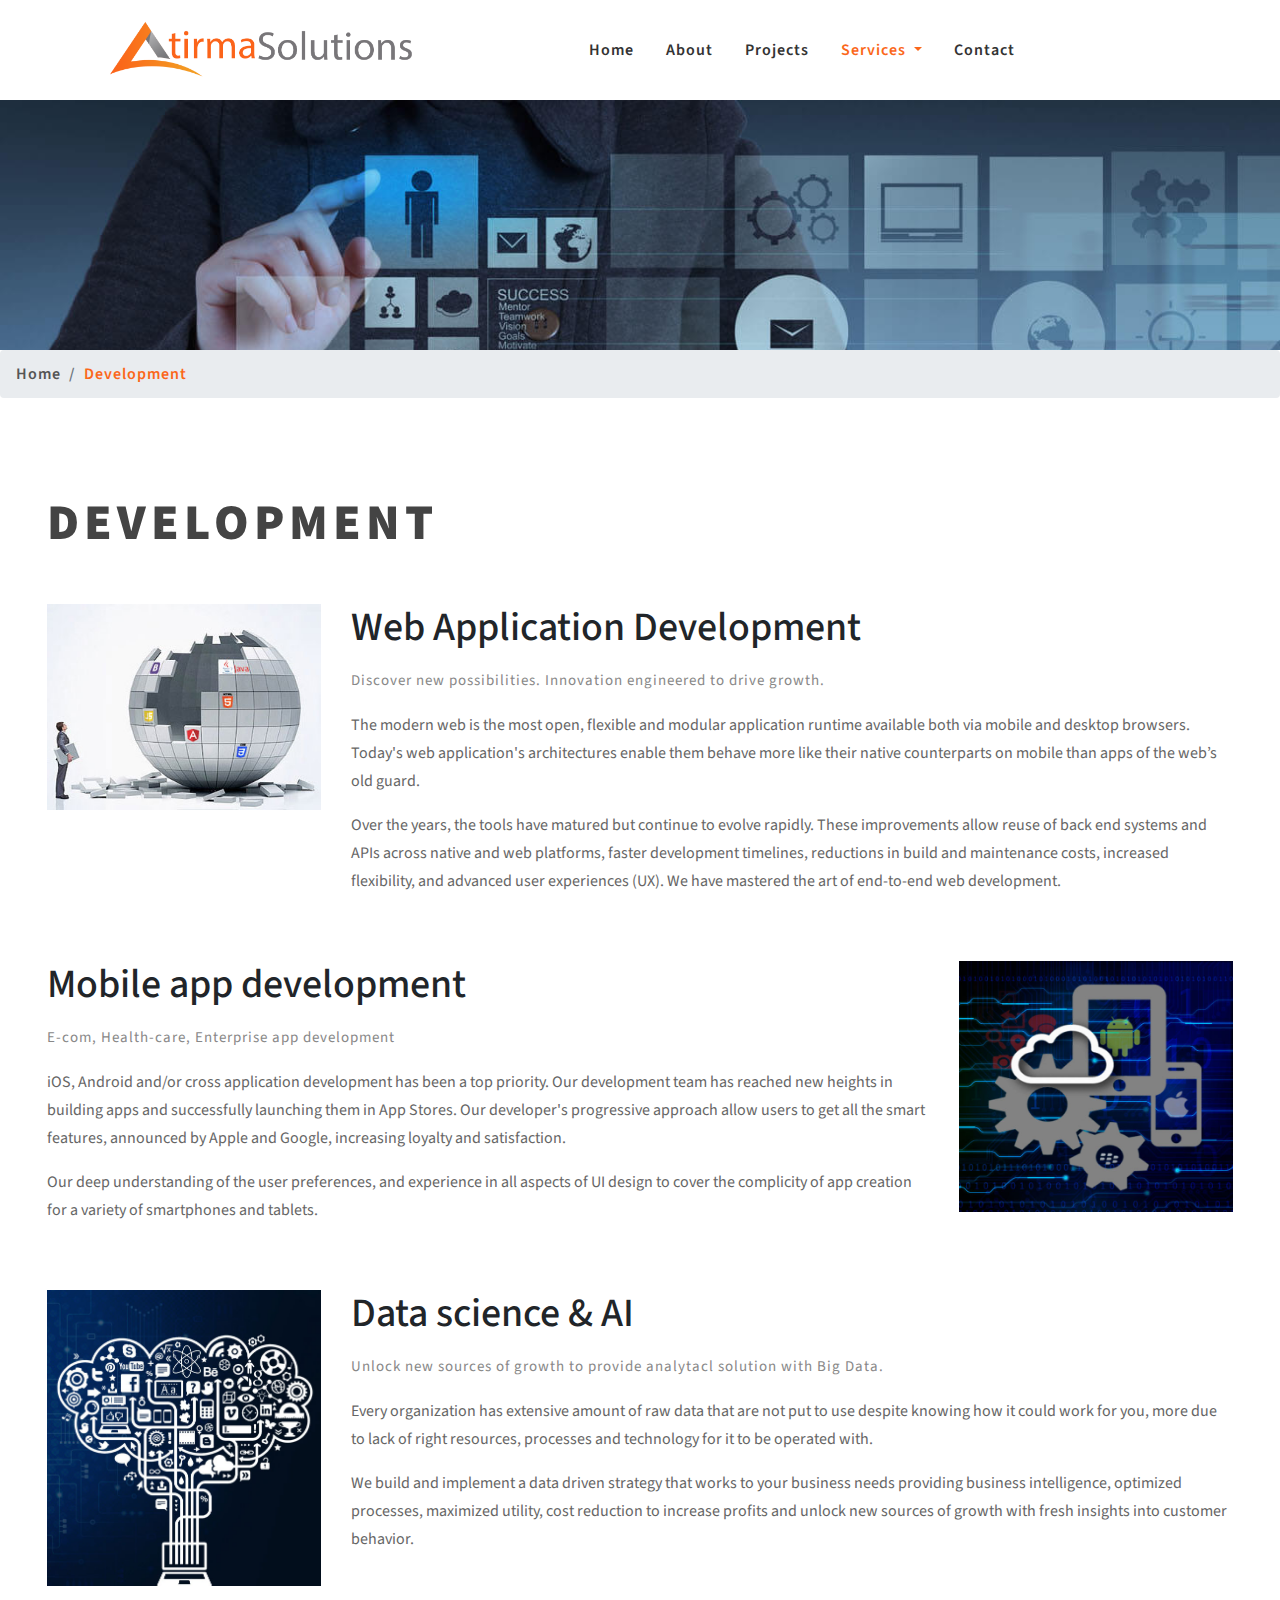
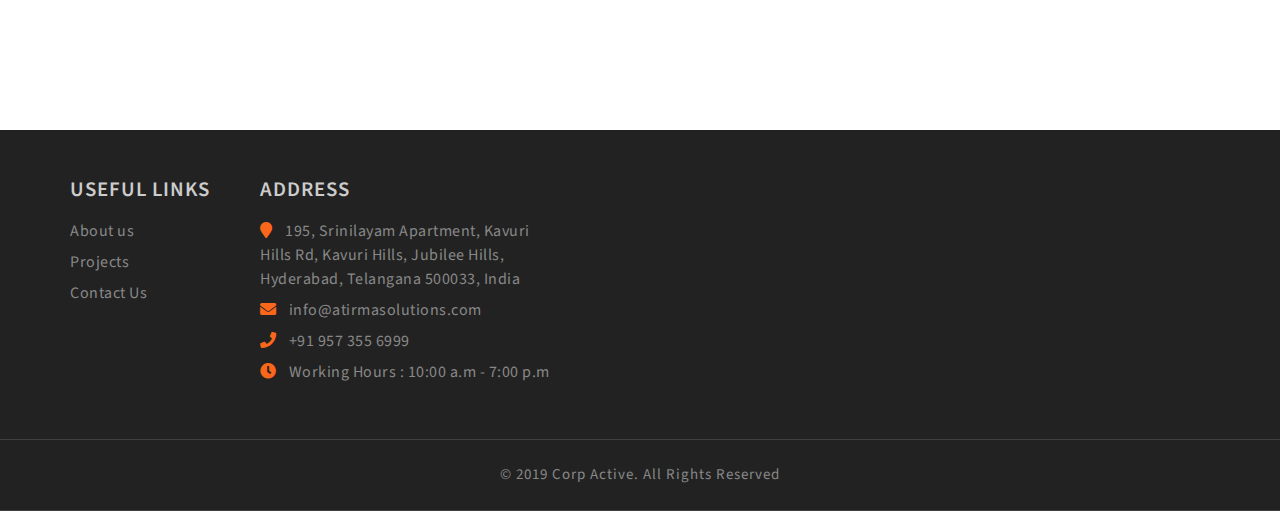
<file: development.html>
<!--
	Author: AtirmaSolutions
	Author URL: http://www.atirmasolutions.com
-->
<!DOCTYPE html>
<html lang="en">
<head>
<title>Atirma Solutions | Development</title>
	
	<!-- Meta tag Keywords -->
	<meta name="viewport" content="width=device-width, initial-scale=1">
	<meta charset="utf-8">
	<meta name="keywords" content="Corp Active Responsive web template, Bootstrap Web Templates, Flat Web Templates, Android Compatible web template, 
	Smartphone Compatible web template, free webdesigns for Nokia, Samsung, LG, SonyEricsson, Motorola web design" />
	<script type="application/x-javascript">
		addEventListener("load", function () {
			setTimeout(hideURLbar, 0);
		}, false);

		function hideURLbar() {
			window.scrollTo(0, 1);
		}
	</script>
	<!--// Meta tag Keywords -->
	
	<!-- css files -->
	<link rel="stylesheet" href="css/bootstrap.css"> <!-- Bootstrap-Core-CSS -->
	<link rel="stylesheet" href="css/style.css" type="text/css" media="all" /> <!-- Style-CSS --> 
	<link rel="stylesheet" href="css/fontawesome-all.css"> <!-- Font-Awesome-Icons-CSS -->
	<!-- //css files -->

	<!-- web-fonts -->
	<link href="//fonts.googleapis.com/css?family=Source+Sans+Pro:200,200i,300,300i,400,400i,600,600i,700,700i,900,900i&amp;subset=cyrillic,cyrillic-ext,greek,greek-ext,latin-ext,vietnamese" rel="stylesheet">

	<!-- //web-fonts -->
	
</head>

<body>

<!-- header -->
<header>
	<div class="container">
		<nav class="navbar navbar-expand-lg navbar-light">
			<img style="width: 30%" src="images/atirmaSmall.png"/>
			<button class="navbar-toggler ml-md-auto" type="button" data-toggle="collapse" data-target="#navbarSupportedContent" aria-controls="navbarSupportedContent"
				aria-expanded="false" aria-label="Toggle navigation">
				<span class="navbar-toggler-icon"></span>
			</button>

			<div class="collapse navbar-collapse" id="navbarSupportedContent">
				<ul class="navbar-nav mx-auto text-center">
					<li class="nav-item  mr-lg-3">
						<a class="nav-link" href="index.html">Home
							<span class="sr-only">(current)</span>
						</a>
					</li>
					<li class="nav-item  mr-lg-3">
						<a class="nav-link" href="about.html">about</a>
					</li>
					<li class="nav-item mr-3">
						<a class="nav-link" href="projects.html">Projects</a>
					</li>
					<li class="nav-item dropdown mr-lg-3 active">
						<a class="nav-link dropdown-toggle" href="#" id="navbarDropdown" role="button" data-toggle="dropdown" aria-haspopup="true"
							aria-expanded="false">
							Services
						</a>
						<div class="dropdown-menu" aria-labelledby="navbarDropdown">
							<a class="dropdown-item" href="development.html">Development</a>
							<a class="dropdown-item" href="error.html">Staffing</a>
							<div class="dropdown-divider"></div>
							<a class="dropdown-item" href="about.html">Stats</a>
						</div>
					</li>
					<li class="nav-item">
						<a class="nav-link" href="contact.html">contact</a>
					</li>
				</ul>
				

			</div>
		</nav>
	</div>
</header>
<!-- //header -->

<!-- inner page banner -->
<section class="inner-page-banner">
	
</section>
<!-- inner page banner -->

<!-- breadcrumb -->
<ol class="breadcrumb">
	<li class="breadcrumb-item">
		<a href="index.html">Home</a>
	</li>
	<li class="breadcrumb-item active">Development</li>
</ol>
<!-- //breadcrumb -->
	
<!-- development -->
<section class="error pt-5">
	<div class="container-fluid py-lg-5">
		<div class="row contact-grids">
			<div class="col-lg-4 col-12 mb-lg-0 mb-sm-4 mb-3 team_grid1">
				<h1 class="heading text-uppercase">Development </h1>
				
			</div>
			<div class="col-lg-3 col-md-6 text-center">
				 
			</div>
			<div class="col-lg-5 col-md-6 team_grid1">
				
			</div>
		</div>
        
        <div class="row contact-grids magrinTop25" >
			
			<div class="col-lg-3 col-md-6 text-center">
				 <img src="images/webApp.jpg"/>
			</div>
            
			<div class="col-lg-9 col-md-6 team_grid1">
                <h1>Web Application Development</h1>
				<p>Discover new possibilities. Innovation engineered to drive growth.</p>
				<p class="second_para">The modern web is the most open, flexible and modular application runtime available both via mobile and desktop browsers. Today's web application's architectures enable them behave more like their native counterparts on mobile than apps of the web’s old guard.</p>
                <p class="second_para">Over the years, the tools have matured but continue to evolve rapidly. These improvements allow reuse of back end systems and APIs across native and web platforms, faster development timelines, reductions in build and maintenance costs, increased flexibility, and advanced user experiences (UX). We have mastered the art of end-to-end web development.</p>
			</div>
		</div>
        
        <div class="row contact-grids magrinTop25" >
            
            <div class="col-lg-9 col-md-6 team_grid1">
                <h1>Mobile app development</h1>
				<p>E-com, Health-care, Enterprise app development</p>
				<p class="second_para">iOS, Android and/or cross application development has been a top priority. Our development team has reached new heights in building apps and successfully launching them in App Stores. Our developer's progressive approach allow users to get all the smart features, announced by Apple and Google, increasing loyalty and satisfaction.</p>
                <p class="second_para">Our deep understanding of the user preferences, and experience in all aspects of UI design to cover the complicity of app creation for a variety of smartphones and tablets.</p>
			</div>
			
			<div class="col-lg-3 col-md-6 text-center">
				 <img src="images/mobileDev.jpg"/>
			</div>
            
			
		</div>
        
          <div class="row contact-grids magrinTop25" >
			
			<div class="col-lg-3 col-md-6 text-center">
				 <img src="images/aiData.jpg"/>
			</div>
            
			<div class="col-lg-9 col-md-6 team_grid1">
                <h1>Data science & AI</h1>
				<p>Unlock new sources of growth to provide analytacl solution with Big Data.</p>
				<p class="second_para">Every organization has extensive amount of raw data that are not put to use despite knowing how it could work for you, more due to lack of right resources, processes and technology for it to be operated with.</p>
                <p class="second_para">We build and implement a data driven strategy that works to your business needs providing business intelligence, optimized processes, maximized utility, cost reduction to increase profits and unlock new sources of growth with fresh insights into customer behavior.</p>
			</div>
		</div>
	</div>
</section>
<!-- //development -->

<!-- Partners -->
<section class="partners py-5">
	<div class="container">
	
	</div>
</section>
<!-- //Partners -->

<!-- footer -->

<section class="agile-footer middle w3ls-section">
	<div class="container">
		<div class="agileits_w3layouts-footer-bottom">
			<div class="row w3_agile-footer-grids py-5">
				<div class="col-lg-2 col-sm-3 mb-sm-0 mb-4 px-sm-0 px-4 w3_agile-footer1 f1">	
					<h5 class="mb-3">Useful Links </h5>
						<ul class="w3ls-footer-bottom-list">
						<li><a href="about.html">About us</a></li>
						<li><a href="projects.html">Projects</a></li>
						
						<li><a href="contact.html">Contact Us</a></li>
					</ul>
				</div>
				<div class="col-lg-7 col-sm-9 mb-sm-0 mb-4 px-sm-0 px-4 row w3_agile-footer1 f2">
					
					
					<div class="col-lg-6 col-sm-7  mb-sm-0 mb-4 inner-li">
						<h5 class="mb-3">Address</h5>
						<ul class="w3ls-footer-bottom-list">
							<li> <span class="fas fa-map-marker"></span>195, Srinilayam Apartment, Kavuri Hills Rd, Kavuri Hills, Jubilee Hills, Hyderabad, Telangana 500033, India </li>
							<li> <span class="fas fa-envelope"></span> <a href="mailto:info@atirmasolutions.com"> info@atirmasolutions.com</a> </li>
							<li> <span class="fas fa-phone"></span> +91 957 355 6999 </li>
							<!-- <li> <span class="fas fa-globe"></span> <a href="#"> www.website.com</a> </li> -->
							<li> <span class="fas fa-clock"></span> Working Hours : 10:00 a.m - 7:00 p.m</li>
						</ul>
					</div>
					<div class="clearfix"></div>
				</div>
			
			</div>
		</div>
	</div>
</section>
<section class="copyright py-4">
	<div class="agileits_w3layouts-copyright text-center">
		<p>© 2019 Corp Active. All Rights Reserved 
		</p>
	</div>
</section>
<!-- //footer -->
<!-- Login modal -->
	<div class="modal fade" id="exampleModal" tabindex="-1" role="dialog" aria-labelledby="exampleModalLabel1" aria-hidden="true">
		<div class="modal-dialog" role="document">
			<div class="modal-content">
				<div class="modal-header">
					<h5 class="modal-title text-uppercase" id="exampleModalLabel1">Login</h5>
					<button type="button" class="close" data-dismiss="modal" aria-label="Close">
						<span aria-hidden="true">&times;</span>
					</button>
				</div>
				<div class="modal-body">
					<form action="#" method="post" class="p-3">
						<div class="form-group">
							<label for="recipient-name" class="col-form-label">User Name</label>
							<input type="email" class="form-control" placeholder="User Name" name="Name" id="recipient-name" required="">
						</div>
						<div class="form-group">
							<label for="recipient-name1" class="col-form-label">Password</label>
							<input type="password" class="form-control" placeholder="Password" name="Name" id="recipient-name1" required="">
						</div>
						<div class="right-w3l mt-4 mb-3">
							<input type="submit" class="form-control" value="Login">
						</div>
					</form>

				</div>
			</div>
		</div>
	</div>
	<!-- //Login modal -->

	<!-- Register modal -->
	<div class="modal fade" id="exampleModal1" tabindex="-1" role="dialog" aria-labelledby="exampleModalLabel1" aria-hidden="true">
		<div class="modal-dialog" role="document">
			<div class="modal-content">
				<div class="modal-header">
					<h5 class="modal-title text-uppercase" id="exampleModalLabel1">Register Here</h5>
					<button type="button" class="close" data-dismiss="modal" aria-label="Close">
						<span aria-hidden="true">&times;</span>
					</button>
				</div>
				<div class="modal-body">
					<form action="#" method="post" class="p-3">
						<div class="form-group">
							<label for="recipient-name" class="col-form-label">First Name</label>
							<input type="text" class="form-control" placeholder="First Name" name="Name" id="recipient-name2" required="">
						</div>
						<div class="form-group">
							<label for="recipient-name" class="col-form-label">Last Name</label>
							<input type="text" class="form-control" placeholder="Last Name" name="Name" id="recipient-name3" required="">
						</div>
						<div class="form-group">
							<label for="recipient-name" class="col-form-label">Email id</label>
							<input type="email" class="form-control" placeholder="Email id" name="Name" id="recipient-name4" required="">
						</div>
						<div class="form-group">
							<label for="recipient-name" class="col-form-label">Mobile Number</label>
							<input type="text" class="form-control" placeholder="Mobile Number" name="Name" id="recipient-name5" required="">
						</div>
						<div class="form-group">
							<label for="recipient-name1" class="col-form-label">Password</label>
							<input type="password" class="form-control" placeholder="Password" name="Name" id="recipient-name6" required="">
						</div>
						<div class="right-w3l mt-4 mb-3">
							<input type="submit" class="form-control" value="Create account">
						</div>
					</form>

				</div>
			</div>
		</div>
	</div>
	<!-- //Register modal -->
<!-- js-scripts -->		

	<!-- js -->
	<script type="text/javascript" src="js/jquery-2.1.4.min.js"></script>
	<script type="text/javascript" src="js/bootstrap.js"></script> <!-- Necessary-JavaScript-File-For-Bootstrap --> 
	<!-- //js -->	
	

	<!-- tabs -->
	<script src="js/easy-responsive-tabs.js"></script>
	<script>
	$(document).ready(function () {
	$('#horizontalTab').easyResponsiveTabs({
	type: 'default', //Types: default, vertical, accordion           
	width: 'auto', //auto or any width like 600px
	fit: true,   // 100% fit in a container
	closed: 'accordion', // Start closed if in accordion view
	activate: function(event) { // Callback function if tab is switched
	var $tab = $(this);
	var $info = $('#tabInfo');
	var $name = $('span', $info);
	$name.text($tab.text());
	$info.show();
	}
	});
	$('#verticalTab').easyResponsiveTabs({
	type: 'vertical',
	width: 'auto',
	fit: true
	});
	});
	</script>
	<!--//tabs-->
	
	<!-- for-Testimonials -->
	<!-- required-js-files-->
	<link href="css/owl.carousel.css" rel="stylesheet">
		<script src="js/owl.carousel.js"></script>
			<script>
		$(document).ready(function() {
		  $("#owl-demo").owlCarousel({
			items : 1,
			lazyLoad : true,
			autoPlay : true,
			navigation : false,
			navigationText :  false,
			pagination : true,
		  });
		});
		</script>
	<!--//required-js-files-->
	<!-- //for-Testimonials -->

	<!-- start-smoth-scrolling -->
	<script src="js/SmoothScroll.min.js"></script>
	<script type="text/javascript" src="js/move-top.js"></script>
	<script type="text/javascript" src="js/easing.js"></script>
	<script type="text/javascript">
		jQuery(document).ready(function($) {
			$(".scroll").click(function(event){		
				event.preventDefault();
				$('html,body').animate({scrollTop:$(this.hash).offset().top},1000);
			});
		});
	</script>
	<!-- here stars scrolling icon -->
	<script type="text/javascript">
		$(document).ready(function() {
			/*
				var defaults = {
				containerID: 'toTop', // fading element id
				containerHoverID: 'toTopHover', // fading element hover id
				scrollSpeed: 1200,
				easingType: 'linear' 
				};
			*/
								
			$().UItoTop({ easingType: 'easeOutQuart' });
								
			});
	</script>
	<!-- //here ends scrolling icon -->
	<!-- start-smoth-scrolling -->
	
<!-- //js-scripts -->

</body>
</html>
</file>
<file: css/easy-responsive-tabs.css>
body {
    margin: 0px;
    padding: 0px;
    background: #f5f5f5;
    font-weight: 500;
  }
  
  ul.resp-tabs-list,
  p {
    margin: 0px;
    padding: 0px;
  }
  
  .resp-tabs-list li {
      /* font-weight: 600; */
      /* text-transform: uppercase; */
      /* font-size: 13px; */
      display: inline-block;
      padding-right: 15px;
      margin: 0;
      list-style: none;
      cursor: pointer;
      float: left;
      /* color: rgb(187, 76, 74); */
      /* width: 25%; */
      /* font-family: 'Poppins', sans-serif; */
  }
  
  .resp-tabs-container {
    padding: 0px;
    clear: left;
  }
  
  h2.resp-accordion {
    cursor: pointer;
    padding: 5px;
    display: none;
  }
  
  .resp-tab-content {
    display: none;
    padding: 0px;
  }
  
  .resp-tab-active {
      /* border: 1px solid #c1c1c1; */
      /* border-bottom: 4px solid #bc0023; */
      /* margin-bottom: -1px !important; */
      /* padding: 12px 14px 14px 14px !important; */
      /* position: relative; */
  }
   /*
  .resp-tab-active:before {
      content: '';
      position: absolute;
      width: 0;
      height: 0;
      border-top: 10px solid #bc0023;
      border-left: 10px solid rgba(69, 42, 21, 0);
      border-right: 10px solid rgba(199, 57, 57, 0);
      left: 45%;
      top: 103%;
      transition: 0.5s all;
      -webkit-transition: 0.5s all;
      -o-transition: 0.5s all;
      -moz-transition: 0.5s all;
      -ms-transition: 0.5s all;
  }*/
  
  .resp-tab-active {
      /* border-bottom: none; */
      /*  background-color: rgba(255, 206, 20, 0.3); */
  }
  
  .resp-content-active,
  .resp-accordion-active { display: block; }
  
  .resp-tab-content {
      /* border: 1px solid #1ca0de; */
      border-top: transparent;
      min-height: auto;
  }
  
  h2.resp-accordion {
    font-size: 13px;
    border: 1px solid #c1c1c1;
    border-top: 0px solid #c1c1c1;
    margin: 0px;
    padding: 10px 15px;
  }
  
  h2.resp-tab-active {
    border-bottom: 0px solid #fff !important;
    margin-bottom: 0px !important;
    padding: 10px 15px !important;
  }
  
  h2.resp-tab-title:last-child {
    border-bottom: 12px solid #c1c1c1 !important;
    background: blue;
  }
  
  /*-----------Vertical tabs-----------*/
  
  .resp-vtabs ul.resp-tabs-list {
    float: left;
    width: 30%;
  }
  
  .resp-vtabs .resp-tabs-list li {
    display: block;
    padding: 15px 15px !important;
    margin: 0;
    cursor: pointer;
    float: none;
  }
  
  .resp-vtabs .resp-tabs-container {
    padding: 0px;
    background-color: #fff;
    border: 1px solid #c1c1c1;
    float: left;
    width: 68%;
    min-height: 250px;
    border-radius: 4px;
    clear: none;
  }
  
  .resp-vtabs .resp-tab-content { border: none; }
  
  .resp-vtabs li.resp-tab-active {
    border: 1px solid #c1c1c1;
    border-right: none;
    background-color: #fff;
    position: relative;
    z-index: 1;
    margin-right: -1px !important;
    padding: 14px 15px 15px 14px !important;
  }
  
  .resp-arrow {
    width: 0;
    height: 0;
    float: right;
    margin-top: 3px;
    border-left: 6px solid transparent;
    border-right: 6px solid transparent;
    border-top: 12px solid #0f2453;
  }
  
  h2.resp-tab-active span.resp-arrow {
    border: none;
    border-left: 6px solid transparent;
    border-right: 6px solid transparent;
    border-bottom:12px solid #ffce14;
  }
  
  /*-----------Accordion styles-----------*/
  
  
  
  .resp-easy-accordion h2.resp-accordion { display: block; }
  
  .resp-easy-accordion .resp-tab-content { border: 1px solid #c1c1c1; }
  
  .resp-easy-accordion .resp-tab-content:last-child { border-bottom: 1px solid #c1c1c1 !important; }
  
  .resp-jfit {
    width: 100%;
    margin: 0px;
  }
  
  .resp-tab-content-active { display: block; }
  
  h2.resp-accordion:first-child { border-top: 1px solid #c1c1c1 !important; }
  /*Here your can change the breakpoint to set the accordion, when screen resolution changed*/
  @media only screen and (max-width: 768px) {
  
  ul.resp-tabs-list { display: none; }
  
  h2.resp-accordion { display: block; }
  
  .resp-vtabs .resp-tab-content { border: 1px solid #C1C1C1; }
  
  .resp-vtabs .resp-tabs-container {
    border: none;
    float: none;
    width: 100%;
    min-height: initial;
    clear: none;
  }
  
  .resp-accordion-closed { display: none !important; }
  
  .resp-vtabs .resp-tab-content:last-child { border-bottom: 1px solid #c1c1c1 !important; }
  }
  @media only screen and (max-width:991px) {
       .resp-tabs-list li {
      float:none;
       }
  }
  @media only screen and (max-width: 568px) {
      .resp-arrow {
          margin-top: 8px;
          border-top: 9px solid #1c2020;
      }
      h2.resp-tab-active span.resp-arrow {
          border-bottom: 9px solid #ffce14;
      }
  }
  @media only screen and (max-width: 384px) {
      .resp-arrow {
          margin-top: 7px;
          border-top: 8px solid #1c2020;
          border-left: 5px solid transparent;
          border-right: 5px solid transparent;
      }
      h2.resp-tab-active span.resp-arrow {
          border-bottom: 8px solid #ffce14;
          border-left: 5px solid transparent;
          border-right: 5px solid transparent;
      }
  }
</file>
<file: css/JiSlider.css>
/****** JiSlider css ******/
#JiSlider {
    width: 100%;
    height: 100%;
}
.jislider ul {
height: 100%;
margin: 0;
padding: 0;
position: relative;
list-style-type: none;
}

.jislider ul li {
position: relative;
height: 100%;
float: left;
overflow: hidden;
}

.jislider__img {
position: absolute;
top: 0;
left: 0;
background-size: cover;
background-position: center;
width: 100%;
height: 100%;
z-index: -1;
}

.jislider__left-arrow {
position: absolute;
left: 50px;
top: 0;
bottom: 0;
margin: auto;
width: 30px;
height: 60px;
cursor: pointer;
}

.jislider__left-arrow__top {
content: '';
position: absolute;
top: 0;
left: 0;
width: 2px;
height: 30px;
background-color: inherit;
-webkit-transform: rotate(45deg) translateX(10px) translateY(-3px);
-ms-transform: rotate(45deg) translateX(10px) translateY(-3px);
transform: rotate(45deg) translateX(10px) translateY(-3px);
}

.jislider__left-arrow__bottom {
content: '';
position: absolute;
bottom: 0;
left: 0;
width: 2px;
height: 30px;
background-color: inherit;
-webkit-transform: rotate(-45deg) translateX(10px) translateY(3px);
-ms-transform: rotate(-45deg) translateX(10px) translateY(3px);
transform: rotate(-45deg) translateX(10px) translateY(3px);
}


.jislider__right-arrow {
position: absolute;
right: 50px;
top: 0;
bottom: 0;
margin: auto;
width: 30px;
height: 60px;
cursor: pointer;
}

.jislider__right-arrow__top {
content: '';
position: absolute;
top: 0;
right: 0;
width: 2px;
height: 30px;
background-color: inherit;
-webkit-transform: rotate(-45deg) translateX(-10px) translateY(-3px);
-ms-transform: rotate(-45deg) translateX(-10px) translateY(-3px);
transform: rotate(-45deg) translateX(-10px) translateY(-3px);
}

.jislider__right-arrow__bottom {
content: '';
position: absolute;
bottom: 0;
right: 0;
width: 2px;
height: 30px;
background-color: inherit;
-webkit-transform: rotate(45deg) translateX(-10px) translateY(3px);
-ms-transform: rotate(45deg) translateX(-10px) translateY(3px);
transform: rotate(45deg) translateX(-10px) translateY(3px);
}

.jislider__controller {
position: absolute;
max-width: 80%;
padding: 0 30px;
left:0%;
right: 0;
bottom: 3%;
margin: auto;
text-align: center;
}

.jislider__button {
display: inline-block;
width: 10px;
height: 10px;
margin: 5px 5px;
border-radius: 50%;
-webkit-border-radius: 50%;
-o-border-radius: 50%;
-moz-border-radius: 50%;
-ms-border-radius: 50%;
cursor: pointer;
border: 2px solid #fff!important;
}
.jislider__button.jislider__on{
background:#fff !important;
border:2px solid #fff !important;
}
.jislider__controller {
width: 200px!important;
}
/*--start-responsive-design--*/
@media (max-width:800px){
.jislider__left-arrow {
left: 9px;
}
.jislider__right-arrow {
right: 9px;
}
}
@media (max-width:600px){
.jislider__left-arrow {
position: absolute;
left: 10px;
top: 0;
bottom: 0;
margin: auto;
width: 30px;
height: 60px;
cursor: pointer;
}
.jislider__right-arrow {
position: absolute;
right: 10px;
top: 0;
bottom: 0;
margin: auto;
width: 30px;
height: 60px;
cursor: pointer;
}
}
@media (max-width:480px){


}
@media (max-width:414px){

}
@media (max-width:384px){

}
@media (max-width:375px){
}
@media (max-width:320px){
.jislider__controller {	}
.jislider__left-arrow {
left: 1px;
}
.jislider__right-arrow {
right: 1px;
}
}
</file>
<file: css/style.css>
/*--

	Author: AtirmaSolutions
	Author URL: http://www.atirmasolutions.com

--*/
body{
	padding:0;
	margin:0;
	background:#fff;
	position:relative;
	font-family: 'Source Sans Pro', sans-serif;
}
body a{
    transition:0.5s all;
	-webkit-transition:0.5s all;
	-moz-transition:0.5s all;
	-o-transition:0.5s all;
	-ms-transition:0.5s all;
}
a:hover{
	text-decoration:none;
}
input[type="button"],input[type="submit"],.contact-form input[type="submit"]{
	transition:0.5s all;
	-webkit-transition:0.5s all;
	-moz-transition:0.5s all;
	-o-transition:0.5s all;
	-ms-transition:0.5s all;
}
h1,h2,h3,h4,h5,h6{
	margin:0;	
}	
p{
	margin:0;
}
ul{
	margin:0;
	padding:0;
}
label{
	margin:0;
}
img{
	width:100%;
}

/* header */

header h1 {
    line-height: 0;
}
.navbar{
	padding: 1rem;
}
a.navbar-brand i.fas {
    font-size: 35px;
    margin-right: 10px;
    color: #fb671a;
}

.navbar-light .navbar-brand {
    font-size: 2em;
    color: #48bf91;
    color: #333;
    padding: 0;
    text-transform: uppercase;
    font-weight: 700;
    margin: 0;
    letter-spacing: 1px;
}

header h1 a span {
    color: #fff;
    display: block;
    font-size: 12px;
    letter-spacing: 5px;
    word-spacing: 5px;
}

.navbar-light .navbar-nav .nav-link {
    font-weight: 600;
    text-transform: capitalize;
    color: #333;
    letter-spacing: 1px;
}
.dropdown-item{
    font-weight: 600;
    text-transform: capitalize;
    color: #333;
    letter-spacing: 1px;
}
.navbar-light .navbar-nav .nav-link:hover,
.navbar-light .navbar-nav .nav-link:focus,
.navbar-light .navbar-nav .show>.nav-link,
.navbar-light .navbar-nav .active>.nav-link,
.navbar-light .navbar-nav .nav-link.show,
.navbar-light .navbar-nav .nav-link.active ,.dropdown-item:hover{
    color: #fb671a;
    background: #fff;
    border-radius: 5px;
}

.w3ls-btn,.w3ls-btn1:hover {
    letter-spacing: 1px;
    font-size: 15px;
    background: #fb671a;
    border-color: #fb671a;
}
.w3ls-btn:hover,.w3ls-btn1  {
    background: #333;
    border-color: #333;
    letter-spacing: 1px;
    font-size: 15px;
}

/*-- //header --*/

/* login and register modal */

.right-w3l input[type="submit"] {
    background: #333;
    border: none;
    color: #fff;
    font-size: 15px;
    text-transform: uppercase;
    letter-spacing: 2px;
    cursor: pointer;
    padding: 10px;
}

.right-w3l input[type="submit"]:hover {
    background: #444;
}

.col-form-label {
    text-transform: uppercase;
    font-weight: 600;
    color: #000;
    font-size: 13px;
    letter-spacing: 1px;
}

.modal-header {
    background: #fb671a;
    color: #fff;
    border: none;
}

.modal-body {
    position: relative;
    -webkit-box-flex: 1;
    -ms-flex: 1 1 auto;
    flex: 1 1 auto;
    padding: 1rem;
    background: #fff;
}

h5.modal-title {
    letter-spacing: 1px;
    font-size: 1.5em;
    padding-left: 18px;
}

/* //modal */

/*-- banner-slider --*/
.w3layouts-banner-top{
    background: url(../images/1.jpg) no-repeat 0px 0px;
    background-size: cover;	
	-webkit-background-size: cover;	
	-moz-background-size: cover;
	-o-background-size: cover;		
	-moz-background-size: cover;
	min-height:700px;
}
.w3layouts-banner-top1{
    background: url(../images/6.jpg) no-repeat 0px 0px;
    background-size: cover;	
	-webkit-background-size: cover;	
	-moz-background-size: cover;
	-o-background-size: cover;		
	-moz-background-size: cover;
}
.w3layouts-banner-top2{
    background: url(../images/3.jpg) no-repeat 0px 0px;
    background-size: cover;	
	-webkit-background-size: cover;	
	-moz-background-size: cover;
	-o-background-size: cover;		
	-moz-background-size: cover;
}
.w3layouts-banner-top3{
    background: url(../images/4.jpg) no-repeat 0px 0px;
    background-size: cover;	
	-webkit-background-size: cover;	
	-moz-background-size: cover;
	-o-background-size: cover;		
	-moz-background-size: cover;
}
.w3layouts-banner-top4{
    background: url(../images/7.jpg) no-repeat 0px 0px;
    background-size: cover;	
	-webkit-background-size: cover;	
	-moz-background-size: cover;
	-o-background-size: cover;		
	-moz-background-size: cover;
}
.bs-slider-overlay {
    position: absolute;
    top: 0;
    left: 0;
    width: 100%;
    height: 100%; 
	background: url(../images/dott.png)repeat 0px 0px;
    background-size: 2px;
    -webkit-background-size: 2px;
    -moz-background-size: 2px;
    -o-background-size: 2px;
    -ms-background-size: 2px;
}
.w3l-slide-text {
    margin-top: 13em;
}
.w3l-slide-text h1,.w3l-slide-text h2,.w3l-slide-text h3 {
    color: #fff;
    font-size: 55px;
	font-weight: 600;
    letter-spacing: 3px;
    text-transform: uppercase;
    text-shadow: 2px 2px 3px #292828;
    -webkit-animation-delay: 0.7s;
    animation-delay: 0.7s;
}
.w3l-slide-text p.heading_bottom{
	border: none;
	color: #eee;
	font-size: 15px;
	letter-spacing: 1px;
	line-height: 28px;
	width: 70%;
	margin: 0 auto;
    text-transform: lowercase;
}
 a.button-style {
    color: #fff;
    letter-spacing: 2px;
    text-shadow: 1px 1px 4.8px rgba(3,3,3,.3);
    -webkit-animation-delay: 1.1s;
    animation-delay: 1.1s;
    font-size: 15px;
    border: 1px solid #fb671a;
    text-transform: capitalize;
	padding: 10px 30px;
	background: #fb671a;
 }
 a.button-style1 {
    color: #fff;
    letter-spacing: 2px;
    text-shadow: 1px 1px 4.8px rgba(3,3,3,.3);
    -webkit-animation-delay: 1.1s;
    animation-delay: 1.1s;
    font-size: 15px;
    border: 1px solid #fff;
    text-transform: capitalize;
	padding: 10px 30px;
 }
 a.button-style1:hover{
	background: #fb671a;
    border: 1px solid #fb671a;
 }
 a.button-style:hover{
	background: transparent;
    border: 1px solid #fff;
 }
/*-- //banner-slider --*/

.text-align {
    text-align: right;
}

/*-- about section --*/
.about_image{
	position: relative;
	padding: 0;
    margin-top: 25px;
}
.about_image:after {
    border-top: 3px solid #444;
    border-left: 3px solid #444;
    content: "";
    display: inline-block;
    left: -15px;
    position: absolute;
    right: 15px;
    top: -15px;
    bottom: 15px;
}
.about_image:before {
    border-bottom: 3px solid #444;
    border-right: 3px solid #444;
    content: "";
    display: inline-block;
    left: 15px;
    position: absolute;
    right: -15px;
    top: 15px;
    bottom: -15px;
}
.resp-tabs-list li h3 {
    font-size: 18px;
    letter-spacing: 1px;
    font-weight: 600;
    color: #fff;
    background: #fb671a;
    border: 1px solid #fb671a;
    padding: 10px 20px;
	transition: 0.5s all;
	-webkit-transition: 0.5s all;
	-moz-transition: 0.5s all;
	-ms-transition: 0.5s all;
	-o-transition: 0.5s all;
}
.resp-tabs-list li h3:hover {
    background: #333;
    border: 1px solid #333;
	transition: 0.5s all;
	-webkit-transition: 0.5s all;
	-moz-transition: 0.5s all;
	-ms-transition: 0.5s all;
	-o-transition: 0.5s all;
}
.tab1 h4 ,.tab2 h4,.tab3 h4 {
    font-size: 20px;
    letter-spacing: 1px;
    line-height: 30px;
    margin: 15px 0;
    color: #222;
    display: inline-block;
}
.tab1 p ,.tab2 p,.tab3 p {
    font-size: 16px;
    letter-spacing: 0px;
    line-height: 28px;
    color: #666;
}
/*-- //about section --*/

/*-- services section --*/
.service_grids {
    padding: 0 2em;
}
.services{
	background: #222;
     background: url(../images/test.jpg) no-repeat 0px 0px;
    background-size: cover;
    background-attachment: fixed;

}
.testimonials{
     background: url(../images/testt.jpg) no-repeat 0px 0px;
    background-size: cover;
    background-attachment: fixed;

}
.services h3.heading,.testimonials h3.heading{
	color: #fff;
}
.services .team_grid1 p,.testimonials .team_grid1 p{
	color: #ccc;
}
.services .team_grid1 p.second_para,.testimonials .team_grid1 p.second_para{
	color: #aaa;
}
.ser_grid1 span.fab {
    font-size: 40px;
    margin-bottom: 0.5em;
}

.ser_grid1 a {
    font-size: 15px;
    color: #999;
    letter-spacing: 0px;
}
.icon1 span.fab,.icon1 a{
	color: #0099e5;
}
.icon2 span.fab,.icon2 a{
	color: #ff4c4c;
}
.icon3 span.fab,.icon3 a{
	color: #34bf49;
}
.icon4 span.fab{
	color: #7d3f98;
}
.ser_grid1 a{
	color: #ddd;
	letter-spacing: 3px;
}
.ser_grid1 a:hover{
	color: #999;
}
.ser_grid1 h3 {
    font-size: 24px;
	color: #ddd;
	letter-spacing: 1px;
    text-transform: capitalize;
    margin: .5em 0;
}
.ser_grid1 p {
    font-size: 15.5px;
    letter-spacing: 0.5px;
    line-height: 28px;
    color: #999;
    margin: 1em 0;
}
/*-- // services section --*/


/*-- Team section --*/
.team_grids,.about_grids,.test-grids,.contact-grids,.stats_test{
    padding: 0 2em;
}
h1.heading,h2.heading,h3.heading {
    font-size: 50px;
    font-weight: 900;
    letter-spacing: 8px;
    color: #444;
}
.w3l_team_grid h4{
	font-size:1.3em;
    font-weight: 600;
    color: #fb671a;
    letter-spacing: 1px;
}
.w3l_team_grid p:after {
    position: absolute;
    content: '';
    width: 16%;
    height: 2px;
    background: #fb671a;
    bottom: -40%;
    left: 42%;
}
.w3l_team_grid p{
	font-size:1em;
    letter-spacing: 1px;
    color: #151515;
    position: relative;
}
.team_grid1 h4 {
    font-size: 28px;
    color: #333;
    text-transform: capitalize;
    letter-spacing: 2px;
}
.team_grid1 p {
    font-size: 15px;
    letter-spacing: 1px;
    line-height: 28px;
    margin: 1em 0 0;
	color: #888;
}
.team_grid1 p.second_para {
    font-size: 16px;
    letter-spacing: 0px;
    line-height: 28px;
    margin: 1em 0;
	color: #666;
}
.w3l_team_grid {
	text-align: center;
}
/*-- // Team section --*/

.partner-grids i.fab {
    font-size: 80px;
    color: #777;
	transition: 0.5s all;
	-webkit-transition: 0.5s all;
	-moz-transition: 0.5s all;
	-ms-transition: 0.5s all;
	-o-transition: 0.5s all;
}
.partner-grids i.fab:hover {
    color: #fb671a;
	transition: 0.5s all;
	-webkit-transition: 0.5s all;
	-moz-transition: 0.5s all;
	-ms-transition: 0.5s all;
	-o-transition: 0.5s all;
}

/*-- clients--*/

.test-image{
	width: 30%;
	padding: 0 50px;
	float: left;
}
.test-review{
	width: 70%;
	float: left;
}
.test-image img {
    border-radius: 50%;
}
.test-review h5 {
    color: #fff;
    letter-spacing: 2px;
    font-size: 25px;
    margin-bottom: 15px;
    text-transform: capitalize;
}
.test-review p {
    color: #999;
    font-size: 16px;
    letter-spacing: 2px;
    line-height: 32px;
    padding-left: 30px;
    margin-left: 10px;
    border-left: 1px solid;
}

.test-review p.date {
    padding-left: 0px;
    margin-left: 0px;
	margin-top: 15px;
    border-left: 1px solid transparent;
}
i.fa.fa-quote-right, i.fa.fa-quote-left {
    margin: 0 1em;
}
/*-- //clients--*/

/*-- inner-page-banner --*/
.inner-page-banner{
	background: url(../images/1.jpg) no-repeat 0px 0px;
	background-size: cover;
	min-height: 250px;
}
li.breadcrumb-item {
	font-size: 1em;
	font-weight: 600;
	letter-spacing: 1px;
}

li.breadcrumb-item a {
	color: #555;
}

.breadcrumb-item.active {
	color: #fb671a;
}
.breadcrumb{
	margin: 0;
}
/*-- //inner-page-banner --*/

/*-- gallery-bottom --*/
.gallery-bottom{
    background: #222;
}
.gallery-bottom h2 {
    font-size: 30px;
    color: #ccc;
    font-weight: 600;
    letter-spacing: 2px;
    text-transform: capitalize;
}
.gallery-bottom p {
    font-size: 16px;
    color: #909090;
    letter-spacing: 1px;
    margin-top: 1em;
}
.gallery-bottom a {
    border: none;
    padding: 13px 30px 13px;
    font-size: 15px;
    outline: none;
    text-transform: uppercase;
    font-weight: 600;
    letter-spacing: 1px;
    background: #fb671a;
    color: #fff;
    display: inline-block;
	margin-top: 1em;
    border-radius: 5px;
    -webkit-border-radius: 5px;
    -moz-border-radius: 5px;
    -ms-border-radius: 5px;
    -o-border-radius: 5px;
}
.gallery-bottom a:hover {
    background: #fff;
    color: #333;
}
/*-- //gallery-bottom --*/


/* contact */
.contact-form input[type="text"],.contact-form input[type="email"],textarea{
    margin: .5em 0;
    padding: .7em 1em;
    font-size: 14px;
    width: 100%;
    background: #1d1d1d;
    border: 1px solid #343434;
	color:#fff;
	letter-spacing: 2px;

}
textarea{
	height:100px;
}
.contact-form input[type="text"]:focus,.contact-form input[type="email"]:focus,.contact-form textarea:focus{
    box-shadow: none;
    border: 1px solid transparent;
}
.contact-form input[type="text"]:focus,.contact-form input[type="email"]:focus,.contact-form textarea:focus {
    outline: none;
}
.contact-form ::-webkit-input-placeholder{
	color:#999 !important;
}
.contact-form input[type="submit"] {
    background: #fb671a;
    border: 1px solid #fb671a;
    padding: .5em 2em;
    text-transform: uppercase;
    color: #fff;
    font-size: .9em;
	font-weight: 600;
    letter-spacing: 2px;
	cursor: pointer;
}
.contact-form  input[type="submit"]:hover{
	background: #fff;
    border: 1px solid #fff;
	color: #fb671a;
}
.map iframe {
    border: 3px solid #fb671a;
    width: 100%;
	padding: 30px;
    height: 100%;
}
.contact-form {
    background: #222;
}
.contact-form h4.heading {
    font-size: 24px;
    margin-bottom: 10px;
    text-transform: capitalize;
    color: #888;
}
.contact-grid1 i {
    font-size: 25px;
    color: #18ba60;
    margin-bottom: 15px;
}
.contact-right p {
    font-weight: 600;
    font-size: 18px;
    color: #444;
    margin-bottom: 5px;
}
.contact-right span, .contact-right a{
    font-size: 15px;
    color: #464646;
	letter-spacing: 1px;
    line-height: 26px;
}
/* //contact */

/*-- gallery --*/
.agile_gallery_grids{
    padding: 0 2em;
}
.demo > li {float:left;list-style-type: none;margin: 2px;}
.demo > li img { width:240px; cursor:pointer;}
/*jquery.picEyes*/

.picshade {
  position: fixed;
  left: 0;
  top: 0;
  width: 100%;
    height: 100%!important;
  background-color: #000;
  opacity: 0.91;
  filter: alpha(opacity=91);
  z-index: 99;
  display: none;
}

.pictures_eyes_close {
  position: fixed;
  top: 30px;
  right: 30px;
  display: inline-block;
  width:30px;
  height:30px;
  background: url(../images/close.png) no-repeat;
  z-index: 100;
  display: none;
}

.pictures_eyes {
  position: fixed;
  width: 100%;
  left: 0;
  top: 0;
  z-index: 199;
  display: none;
}

.pictures_eyes_in {
  position: relative;
  text-align: center;
}

.pictures_eyes_in img { max-height: 500px; max-width: 700px; }

.pictures_eyes_in .prev, .pictures_eyes_in .next {
  position: absolute;
  top: 50%;
  width: 51px;
  height: 51px;
  cursor: pointer;
}

.pictures_eyes_in .prev {
  left: 35px;
  background: url(../images/left1.png) no-repeat;
}

.pictures_eyes_in .next {
  right: 35px;
  background: url(../images/right1.png) no-repeat;
}

.pictures_eyes_indicators {
  position: fixed;
  left: 0;
  bottom: 15px;
  width: 100%;
  text-align: center;
  z-index: 299;
}

.pictures_eyes_indicators a {
  display: inline-block;
  width: 50px;
  height: 50px;
  margin: 6px 3px 0 3px;
  border: 1px solid #ddd;
  border-radius: 10px;
  box-shadow: 0 0 2px #000;
  filter: alpha(opacity=50);
  opacity: 0.5;
  overflow: hidden;
}

.pictures_eyes_indicators img { height: 50px; }

.pictures_eyes_indicators .current {
  filter: alpha(opacity=100);
  opacity: 1;
}
.gallery-grid1{
	position:relative;
	overflow:hidden;
	cursor:pointer;
}
.gallery-grid1 .p-mask, .row .product .vm-product-media-container .p-mask {
   opacity: 0;
    visibility: hidden;
    background: rgba(25, 24, 24, 0.8);
    bottom: 0%;
    position: absolute;
    padding: 1em 1em;
    width: 100%;
    -webkit-transform: translate3d( 0px, 100%, 0px );
    -moz-transform: translate3d( 0px, 100%, 0px );
    -ms-transform: translate3d( 0px, 100%, 0px );
    -o-transform: translate3d( 0px, 100%, 0px );
    transform: translate3d( 0px, 100%, 0px );
    -webkit-transition: all .5s ease 0s;
    -moz-transition: all .5s ease 0s;
    transition: all .5s ease 0s;
    text-align: left;
    border-bottom: 3px solid #fb671a;
}
.gallery-grid1 .p-mask .p-desc{
    color: #a3a3a3;
    position: relative;
    display: block;
    margin-bottom: 10px;
    padding-bottom: 10px;
    font-size: 1em;
}
.gallery-grid1:hover .p-mask, .row .product:hover .p-mask {
    opacity: 1;
    visibility: visible;
    -webkit-transform: translate3d( 0px, 0px, 0px );
    -moz-transform: translate3d( 0px, 0px, 0px );
    -ms-transform: translate3d( 0px, 0px, 0px );
    -o-transform: translate3d( 0px, 0px, 0px );
    transform: translate3d( 0px, 0px, 0px );
}
.p-mask h4{
	color: #fff;
    font-size: 1.2em;
    text-decoration: none;
    line-height: 1.8em;
    text-transform: uppercase;
    font-weight: 600;
}
.p-mask p{
	margin: 0;
    color: #f5f5f5;
    line-height: 1.8em;
    font-size: 15px;
    letter-spacing: 1px;
}
.pictures_eyes_in {
    position: relative;
    text-align: center;
}
/*-- //gallery --*/

/*-- blog --*/
.blog-posts h4 {
    font-size: 20px;
    text-transform: uppercase;
    font-weight: 600;
    letter-spacing: 2px;
    color: #222;
}
.blog-posts p {
    font-size: 15px;
    letter-spacing: 0.5px;
    color: #888;
}

.blog-posts p.date {
    font-size: 15px;
    letter-spacing: 1px;
     text-transform: uppercase;
    font-weight: 600;
}

.blog-posts a {
    font-size: 15px;
    color: #666;
    letter-spacing: 2px;
	text-decoration: underline;
}
.blog-posts a:hover {
    color: #fb671a;
}
.blog-posts img {
    border: 1px solid #ddd;
}
span.fa.fa-angle-right {
    vertical-align: middle;
}
/*-- blog --*/


/*-- stats --*/
.stats_test {
    background: #222;
}
.stats_left p {
	font-size: 3em;
    font-weight: 600;
    letter-spacing: 1px;
    color: #fb671a;
	line-height: 2em;
}

.stats_left h4 {
	font-size: 1.1em;
	color: #999;
	margin: 0;
	letter-spacing: 2px;
}

.stats_left i {
	font-size: 3em;
	color: #aaa;
	margin: 0;
}

.stats_bottom_grid_left img {
	margin: 0 auto;
}
.stats_left {
	text-align: center;
    padding: 0;
	border-top: none;
	border-bottom: none;
}

/*-- //stats --*/

/*-- footer --*/
.footer-nav li {
    list-style-type: none;
    display: inline-block;
    margin: 0px 1em;
    border-bottom: 2px solid rgba(226, 222, 222, 0);
}

ul.footer-nav li a {
    color: #ddd;
    font-size: 1.1em;
    display: inline-block;
}

ul.footer-nav li a:hover {
    color: #fff;
}
.f1 p {
    font-size: 16px;
    color: #777;
    line-height: 29px;
}

ul.footer-nav li a.active {
    color: #d66047;
    font-weight: 600;
}
.copyright {
    border: 1px solid #404040;
    border-width: 1px 0;
}
.w3_agile-footer1.f1 h2 a {
    color: #fff;
    font-size: 1em;
	text-transform: uppercase;
}

.w3_agile-footer1 h5.f1 {
    margin: 1.1em 0 0.5em;
}

.w3_agile-footer1 h5 {
    text-transform: uppercase;
    font-size: 1.3em;
    color: #ccc;
    letter-spacing: 1px;
    font-weight: 600;
}

ul.w3ls-footer-bottom-list li,p.tweet-p1,p.tweet-p2{
    list-style-type: none;
    margin: 7px 0;
    color: #888;
    letter-spacing: .5px;
}
p.tweet-p1 a {
    color: #555;
}

ul.w3ls-footer-bottom-list li span {
    padding-left: 28px;
}
ul.w3ls-footer-bottom-list li span.fas,ul.w3ls-footer-bottom-list li span.fab,ul.tweet-agile span.fab {
    width: 25px;
    color: #fb671a;
    padding-left: 0;
}

ul.w3ls-footer-bottom-list li a,
ul.footer-social-icons li a {
    color: #888;
    font-size: 16px;
	outline: none;
}
ul.w3ls-footer-bottom-list li a:hover, ul.footer-social-icons li a:hover,p.tweet-p1 a:hover {
    color: #fb671a;
}
ul.footer-social-icons li {
    list-style-type: none;
    margin: 0.5em 0;
}

.agileits_w3layouts-copyright p a{
    color: #ccc;
}
.agileits_w3layouts-copyright p a:hover{
    color: #fb671a;
}
.agileits_w3layouts-copyright p {
    color: #888;
    letter-spacing: 1px;
    font-size: 15px;
}
.agile-footer.w3ls-section,.copyright,.footer-top{
    background: #222;
}
.footer-top input[type="email"] {
    outline: none;
    width: 100%;
    padding: 13px 20px;
    color: #fff;
	float: left;
    font-size: 14px;
    border: 1px solid #fff;
    width: 72%;
    letter-spacing: 3px;
    background: none;
    border-radius: 5px;
    -webkit-border-radius: 5px;
    -moz-border-radius: 5px;
    -ms-border-radius: 5px;
    -o-border-radius: 5px;
     box-sizing: border-box;
}
.footer-top input[type="submit"] {
    border: none;
    width: 28%;
    padding: 13px;
    font-size: 15px;
    outline: none;
    text-transform: uppercase;
    font-weight: 600;
    letter-spacing: 1px;
    background: #fb671a;
    color: #fff;
    border-radius: 5px;
    -webkit-border-radius: 5px;
    -moz-border-radius: 5px;
    -ms-border-radius: 5px;
    -o-border-radius: 5px;
     box-sizing: border-box;
}
.footer-top input[type="submit"]:hover {
    background: #fff;
    color: #fb671a;
}
/*--social-icons--*/

/** Button Code **/

.icon-social h3 {
    margin: 0;
    display: inline-block;
    color: #ccc;
    margin-right: 20px;
    font-size: 24px;
    letter-spacing: 1px;
    vertical-align: middle;
    text-transform: capitalize;
}
.social-icon{
    text-align: center;
}

.button-footr {
	width: 46px;
	height: 46px;
	line-height: 42px;
    font-size: 13px;
	display: block;
	position: relative;
	-moz-border-radius: 50%;
	-webkit-border-radius: 50%;
	border-radius: 50%;
	border: 2px dotted #a2a2a2;
	text-align: center;
	display: inline-block;
	vertical-align: middle;
	position: relative;
	z-index: 10;
	color: #aaa;
}

.button-footr:hover {
	color: #fff;
}

.button-footr:after {
	position: absolute !important;
	content: "";
	width: 36px;
	height: 36px;
	display: block;
	position: relative;
	-moz-border-radius: 50%;
	-webkit-border-radius: 50%;
	border-radius: 50%;
	right: 3px;
	top: 3px;
	background-color: #fb671a;
	visibility: hidden;
	filter: progid:DXImageTransform.Microsoft.Alpha(Opacity=0);
	opacity: 0;
	-moz-transition: all 0.4s ease;
	-o-transition: all 0.4s ease;
	-webkit-transition: all 0.4s ease;
	transition: all 0.4s ease;
	opacity: 1\9;
	visibility: visible\9;
	display: none\9;
	-moz-transform: scale(0.5, 0.5);
	-ms-transform: scale(0.5, 0.5);
	-webkit-transform: scale(0.5, 0.5);
	transform: scale(0.5, 0.5);
	z-index: -1;
	-moz-transition: all 0.2s ease;
	-o-transition: all 0.2s ease;
	-webkit-transition: all 0.2s ease;
	transition: all 0.2s ease;
}

.button-footr:hover:after {
	visibility: visible;
	filter: progid:DXImageTransform.Microsoft.Alpha(enabled=false);
	opacity: 1;
	display: block\9;
	-moz-transform: scale(1, 1);
	-ms-transform: scale(1, 1);
	-webkit-transform: scale(1, 1);
	transform: scale(1, 1);
}

/*--//social-icons--*/
/*-- //footer --*/

/*-- error page --*/
.errorcontent h2 {
    font-size: 100px;
    font-weight: 600;
    color: #fff;
	letter-spacing: 5px;
}
.errorcontent p {
    font-size: 17px;
    color: #888;
    text-transform: capitalize;
    letter-spacing: 2px;
}
.errorcontent a {
    padding: 13px 30px 13px;
    font-size: 15px;
    outline: none;
     display: inline-block;
    text-transform: uppercase;
    font-weight: 600;
    letter-spacing: 2px;
    background: #fb671a;
    color: #fff;
     border-radius: 5px;
    -webkit-border-radius: 5px;
    -moz-border-radius: 5px;
    -ms-border-radius: 5px;
    -o-border-radius: 5px;
}
.errorcontent a:hover {
    background: #fff;
    color: #333;
}
.errorcontent {
    background: #222;
	padding: 1em;
}
/*-- //error page --*/

/*-- to-top --*/
#toTop {
	display: none;
	text-decoration: none;
	position: fixed;
	bottom: 20px;
	right: 2%;
	overflow: hidden;
	z-index: 999; 
	width: 40px;
	height: 40px;
	border: none;
	text-indent: 100%;
	background: url(../images/arr.png) no-repeat 0px 0px;
}
#toTopHover {
	width: 40px;
	height: 40px;
	display: block;
	overflow: hidden;
	float: right;
	opacity: 0;
	-moz-opacity: 0;
	filter: alpha(opacity=0);
}

.magrinTop25 {
    margin-top: 50px;
}
/*-- //to-top --*/

/*-- Responsive Design --*/

@media(max-width: 1440px){
	.tab1 h4, .tab2 h4, .tab3 h4 {
		font-size: 19px;
	}
	.demo > li img {
		width: 215px;
	}
	.w3layouts-banner-top {
		min-height: 650px;
	}
}
@media(max-width: 1366px){
	h1.heading, h2.heading, h3.heading {
		letter-spacing: 5px;
	}
	.blog-posts h4 {
		letter-spacing: 1px;
	}
	.demo > li img {
		width: 270px;
	}
}
@media(max-width: 1280px){
	.w3layouts-banner-top {
		min-height: 600px;
	}
	.w3l-slide-text {
		margin-top: 10em;
	}
	.w3l-slide-text h1, .w3l-slide-text h2, .w3l-slide-text h3 {
		font-size: 50px;
	}
	.blog-posts h4 {
		font-size: 19px;
	}
	.demo > li img {
		width: 250px;
	}
}
@media(max-width: 1080px){
	.navbar-light .navbar-brand {
		font-size: 1.6em;
	}
	a.navbar-brand i.fas {
		font-size: 30px;
	}
	.w3_agile-footer1 h5 {
		font-size: 1.1em;
	}
	ul.w3ls-footer-bottom-list li span {
		padding-left: 0;
	}
	.partner-grids i.fab {
		font-size: 60px;
	}
	h1.heading, h2.heading, h3.heading {
		letter-spacing: 3px;
		font-size: 45px;
	}
	.demo > li img {
		width: 207px;
	}
	.p-mask p {
		font-size: 14px;
		letter-spacing: 0.5px;
	}
}
@media(max-width: 1024px){
	.w3l-slide-text h1, .w3l-slide-text h2, .w3l-slide-text h3 {
		font-size: 45px;
	}
	.w3layouts-banner-top {
		min-height: 570px;
	}
	.resp-tabs-list li h3 {
		font-size: 16px;
		padding: 10px 17px;
	}
	.stats_left i {
		font-size: 2.3em;
	}
	.stats_left p {
		font-size: 2.3em;
	}
	.demo > li img {
		width: 195px;
	}
	h1.heading, h2.heading, h3.heading {
		letter-spacing: 2px;
		font-size: 39px;
	}
	.ser_grid1 {
		padding: 0 5px;
	}
	.ser_grid1 h3 {
		font-size: 22px;
		letter-spacing: 0px;
		margin: .5em 0;
	}
	.w3l_team_grid h4 {
		letter-spacing: 0px;
	}
	.w3l_team_grid {
		text-align: center;
		padding: 0 5px;
	}
	.test-image {
		width: 30%;
		padding: 0 25px;
		float: left;
	}
}
@media(max-width: 991px){
	.navbar-light .navbar-toggler {
		color: rgba(0, 0, 0, 0.5);
		border-color: #fb671a;
		background: #fb671a;
	}
	.navbar-toggler {
		font-size: 1rem;
		border-radius: 0rem;
	}
	.navbar-nav .dropdown-menu {
		text-align: center;
	}
	.w3l-slide-text h1, .w3l-slide-text h2, .w3l-slide-text h3 {
		font-size: 42px;
		letter-spacing: 2px;
	}
	.demo > li img {
		width: 215px;
	}
	.buttons {
		text-align: center;
		margin-top: 1em;
	}
}
@media(max-width: 800px){
	.w3l-slide-text h1, .w3l-slide-text h2, .w3l-slide-text h3 {
		font-size: 38px;
		letter-spacing: 2px;
	}
	.w3layouts-banner-top {
		min-height: 540px;
	}
	.w3l-slide-text {
		margin-top: 8em;
	}
	.demo > li img {
		width: 225px;
	}
	.test-review p {
		font-size: 15px;
	}
}
@media(max-width: 768px){
	.partner-grids i.fab {
		font-size: 50px;
	}
	.resp-tabs-container h3 {
		font-size: 20px;
		font-weight: 600;
		letter-spacing: 1px;
	}
	.resp-tab-content-active {
		padding: 1em 3em;
	}
	.demo > li img {
		width: 215px;
	}
	.gallery-bottom h2 {
		font-size: 26px;
		letter-spacing: 1px;
	}
}
@media(max-width: 736px){
	.f1, .f2, .f3 {
		padding: 0 5px;
	}
	.w3l-slide-text h1, .w3l-slide-text h2, .w3l-slide-text h3 {
		font-size: 30px;
		letter-spacing: 1px;
	}
	.w3l-slide-text p.heading_bottom {
		width: 100%;
	}
	.w3layouts-banner-top {
		min-height: 500px;
	}
	.w3l-slide-text {
		margin-top: 7em;
	}
	.inner-page-banner {
		min-height: 200px;
	}
	.stats_left h4 {
		font-size: 1em;
		letter-spacing: 1px;
	}
	.text-align {
		text-align: left;
	}
	.demo > li img {
		width: 203px;
	}
	.map {
		padding: 0;
	}
	.map iframe {
		padding: 20px;
		height: 380px;
	}
}
@media (max-width: 684px){
	.demo > li img {
		width: 185px;
	}
}
@media(max-width: 667px){
	.demo > li img {
		width: 180px;
	}
	.p-mask p {
		font-size: 13px;
		letter-spacing: 0px;
	}
}
@media(max-width: 600px){
	.demo > li img {
		width: 240px;
	}
	.map iframe {
		height: 320px;
	}
}
@media(max-width: 568px){
	.demo > li img {
		width: 222px;
	}
}
@media(max-width: 480px){
	.w3l-slide-text {
		margin-top: 6em;
		padding: 0 2em;
	}
	.w3l-slide-text h1, .w3l-slide-text h2, .w3l-slide-text h3 {
		font-size: 28px;
		letter-spacing: 0px;
	}
	.resp-tab-content-active {
		padding: 1em 1em;
	}
	.inner-page-banner {
		min-height: 150px;
	}
	.gallery-bottom h2 {
		font-size: 24px;
		letter-spacing: 1px;
	}
	.gallery-bottom p {
		font-size: 15px;
	}
	.demo > li img {
		width: 180px;
	}
	h1.heading, h2.heading, h3.heading {
		letter-spacing: 2px;
		font-size: 40px;
	}
	.test-image {
		width: 60%;
		padding: 0px;
		float: none;
		margin: 0 auto;
	}
	.test-review {
		width: 100%;
		float: none;
	}
}
@media(max-width: 414px){
	.icon-social h3 {
		display: block;
		margin-bottom: 15px;	
		margin-right: 0px;
		font-size: 20px;
	}
	.footer-top input[type="email"] {
		width: 64%;
	}
	.footer-top input[type="submit"] {
		width: 36%;
	}
	.w3l-slide-text {
		margin-top: 3em;
		padding: 0 2em;
	}
	.demo > li img {
		width: 100%;
	}
	.errorcontent h2 {
		font-size: 80px;
	}
	.test-review h5 {
		letter-spacing: 1px;
		font-size: 22px;
	}
}
@media(max-width: 384px){
	a.button-style ,a.button-style1 {
		padding: 10px 20px;
	}
	.team_grids, .about_grids, .test-grids, .contact-grids, .stats_test {
		padding: 0 1em;
	}
	.inner-page-banner {
		min-height: 100px;
	}
	h1.heading, h2.heading, h3.heading {
		letter-spacing: 1px;
		font-size: 35px;
	}
}
@media(max-width: 375px){
	.navbar-light .navbar-brand {
		font-size: 1.5em;
	}
	a.navbar-brand i.fas {
		font-size: 26px;
		margin-right: 5px;
	}
	.errorcontent h2 {
		font-size: 60px;
	}
}
@media(max-width: 320px){
	.footer-top input[type="email"] {
		width: 100%;
	}
	.footer-top input[type="submit"] {
		width: 45%;
	}
	.navbar {
		padding: 1rem 0.5rem;
	}
	.contact-form h4.heading {
		font-size: 22px;
	}
	.w3l_team_grid h4 {
		font-size: 1.2em;
	}
	.w3l_team_grid p {
		letter-spacing: 0px;
	}
	.test-review p {
		font-size: 15px;
		padding-left: 20px;
		letter-spacing: 1px;
	}
	.w3l-slide-text {
		margin-top: 2em;
		padding: 0 0em;
	}
}



/*-- //Responsive Design --*/
</file>
